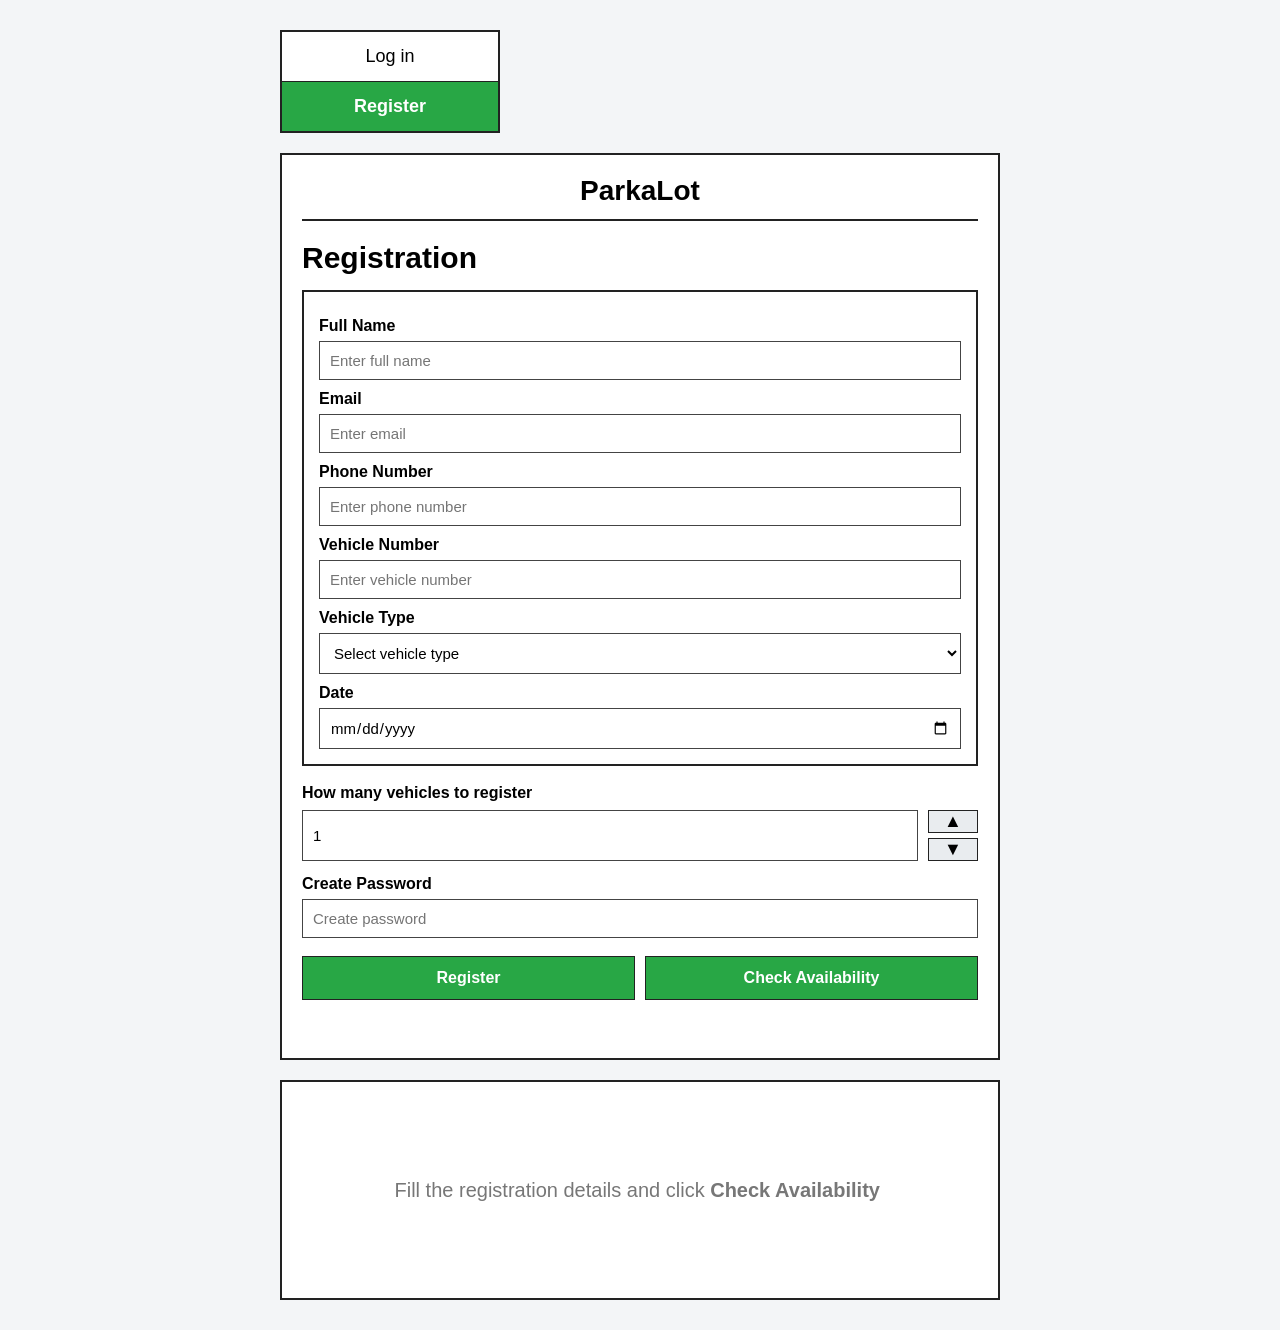
<file: dashboard.html>
<!DOCTYPE html>
<html lang="en">
<head>
  <meta charset="UTF-8" />
  <meta name="viewport" content="width=device-width, initial-scale=1.0" />
  <title>PARKALOT - Smart Parking Reservations</title>
  <link rel="stylesheet" href="style.css" />
</head>
<body>

<nav class="navbar">
  <div class="navbar-container">

    <div class="navbar-left">
      <div class="logo">PARKALOT</div>
    </div>

    <div class="navbar-center">
      <ul class="nav-links">
        <li><a href="dashboard.html">Garage</a></li>
        <li><a href="Reservation.html">Reservation</a></li>
        <li><a href="invoice.html">Billing</a></li>
        <li><a href="#helpSection">Help</a></li>
      </ul>
    </div>

    <div class="navbar-right">
      <a href="#" id="logoutBtn" class="signup-btn">Logout</a>
    </div>
  </div>
</nav>

<section class="main-section">

  <div class="card reservation-card">
    <div class="reservation-image">
      <img src="images/parking.jpg" alt="Parking reservation">
    </div>
    <div class="reservation-content">
      <div>
        <h2>Reservations</h2>
        <p>With thousands of reservable spaces available, pre-book your parking in advance to enjoy stress-free parking in top city locations.</p>
      </div>
      <button class="reservation-btn" onclick="goToReservation()">Reserve</button>
    </div>
  </div>

  <div class="card garage-card">
    <div class="garage-header">All Garage Spaces</div>
    <div class="garage-card-body">
      <div class="garage-area">
        <h3>Area A</h3>
        <div class="slot-grid area-a">
          <div class="slot">A1</div><div class="slot">A2</div><div class="slot">A3</div><div class="slot">A4</div><div class="slot">A5</div><div class="slot">A6</div>
          <div class="slot">A7</div><div class="slot">A8</div><div class="slot">A9</div><div class="slot">A10</div><div class="slot">A11</div><div class="slot">A12</div>
        </div>
      </div>

      <div class="garage-area">
        <h3>Area B</h3>
        <div class="slot-grid area-b">
          <div class="slot">B1</div><div class="slot">B2</div><div class="slot">B3</div><div class="slot">B4</div><div class="slot">B5</div><div class="slot">B6</div><div class="slot">B7</div><div class="slot">B8</div>
          <div class="slot">B9</div><div class="slot">B10</div><div class="slot">B11</div><div class="slot">B12</div><div class="slot">B13</div><div class="slot">B14</div><div class="slot">B15</div><div class="slot">B16</div>
          <div class="slot">B17</div><div class="slot">B18</div><div class="slot">B19</div><div class="slot">B20</div><div class="slot">B21</div><div class="slot">B22</div><div class="slot">B23</div><div class="slot">B24</div>
        </div>
      </div>

      <div class="garage-area">
        <h3>Area C</h3>
        <div class="slot-grid area-c">
          <div class="slot">C1</div><div class="slot">C2</div><div class="slot">C3</div><div class="slot">C4</div><div class="slot">C5</div>
          <div class="slot">C6</div><div class="slot">C7</div><div class="slot">C8</div><div class="slot">C9</div><div class="slot">C10</div>
        </div>
      </div>
    </div>
  </div>
</section>

<section class="features-section">
  <div class="feature-card">
    <h3>Monthly Parking</h3>
    <p>Choose flexible monthly parking plans and secure your space with reliable long-term options.</p>
    <a href="#" class="btn-link">Book Monthly Parking →</a>
  </div>

  <div class="feature-card">
    <h3>Park and Pay</h3>
    <p>No time to pre-book? Park instantly and pay through our system with a quick and simple process.</p>
    <a href="#" class="btn-link">Park and Pay →</a>
  </div>
</section>

<section class="benefits-section">
  <h2 class="benefits-heading">Parking made easy</h2>

  <div class="benefits-container">
    <div class="benefit-card">
      <div class="benefit-icon">🚗</div>
      <h3>Wherever, whenever</h3>
      <p>
        Choose from available spaces across the city<br>
        Find the best parking option for every journey
      </p>
    </div>

    <div class="benefit-card">
      <div class="benefit-icon">🛡️</div>
      <h3>Peace of mind</h3>
      <p>
        View information on availability, price and restrictions<br>
        Reserve in advance with a simple booking process
      </p>
    </div>

    <div class="benefit-card">
      <div class="benefit-icon">📱</div>
      <h3>Seamless experience</h3>
      <p>
        Manage your parking easily through the app or website<br>
        Receive a simple monthly invoice - no upfront payments required
      </p>
    </div>
  </div>
</section>

<footer class="footer" id="helpSection">
  <div class="footer-top">
    <div>
      <div class="footer-logo">PARKALOT</div>
      <div class="footer-rating">⭐ Rated 4.8/5 by over 10,000 drivers</div>
      <div class="footer-social">
        <a href="#">🌐</a>
        <a href="#">🐦</a>
        <a href="#">📘</a>
        <a href="#">📸</a>
      </div>
    </div>

    <div class="footer-links">
      <div class="footer-column">
        <h4>Company</h4>
        <ul>
          <li><a href="#">About Us</a></li>
          <li><a href="#">Careers</a></li>
          <li><a href="#">Press</a></li>
          <li><a href="#">Contact</a></li>
        </ul>
      </div>

      <div class="footer-column">
        <h4>Support</h4>
        <ul>
          <li><a href="#">FAQs</a></li>
          <li><a href="#">Help Center</a></li>
          <li><a href="#">Cancellations</a></li>
          <li><a href="#">Feedback</a></li>
        </ul>
      </div>

      <div class="footer-column">
        <h4>Legal</h4>
        <ul>
          <li><a href="#">Privacy Policy</a></li>
          <li><a href="#">Terms & Conditions</a></li>
          <li><a href="#">Cookies</a></li>
        </ul>
      </div>

      <div class="footer-column footer-apps">
        <h4>Get the App</h4>
        <img src="https://upload.wikimedia.org/wikipedia/commons/7/78/Google_Play_Store_badge_EN.svg" alt="Google Play">
        <img src="https://developer.apple.com/assets/elements/badges/download-on-the-app-store.svg" alt="Download on the App Store">
      </div>
    </div>
  </div>
  <div class="footer-bottom">
    © 2026 PARKALOT. All rights reserved.
  </div>
</footer>

<script>
const isLoggedIn = localStorage.getItem("isLoggedIn");

if (isLoggedIn !== "true") {
  window.location.href = "login.html";
}

function goToReservation() {
  window.location.href = "Reservation.html";
}

const logoutBtn = document.getElementById("logoutBtn");

if (logoutBtn) {
  logoutBtn.addEventListener("click", function (e) {
    e.preventDefault();
    localStorage.removeItem("isLoggedIn");
    window.location.href = "login.html";
  });
}
</script>

</body>
</html>
</file>
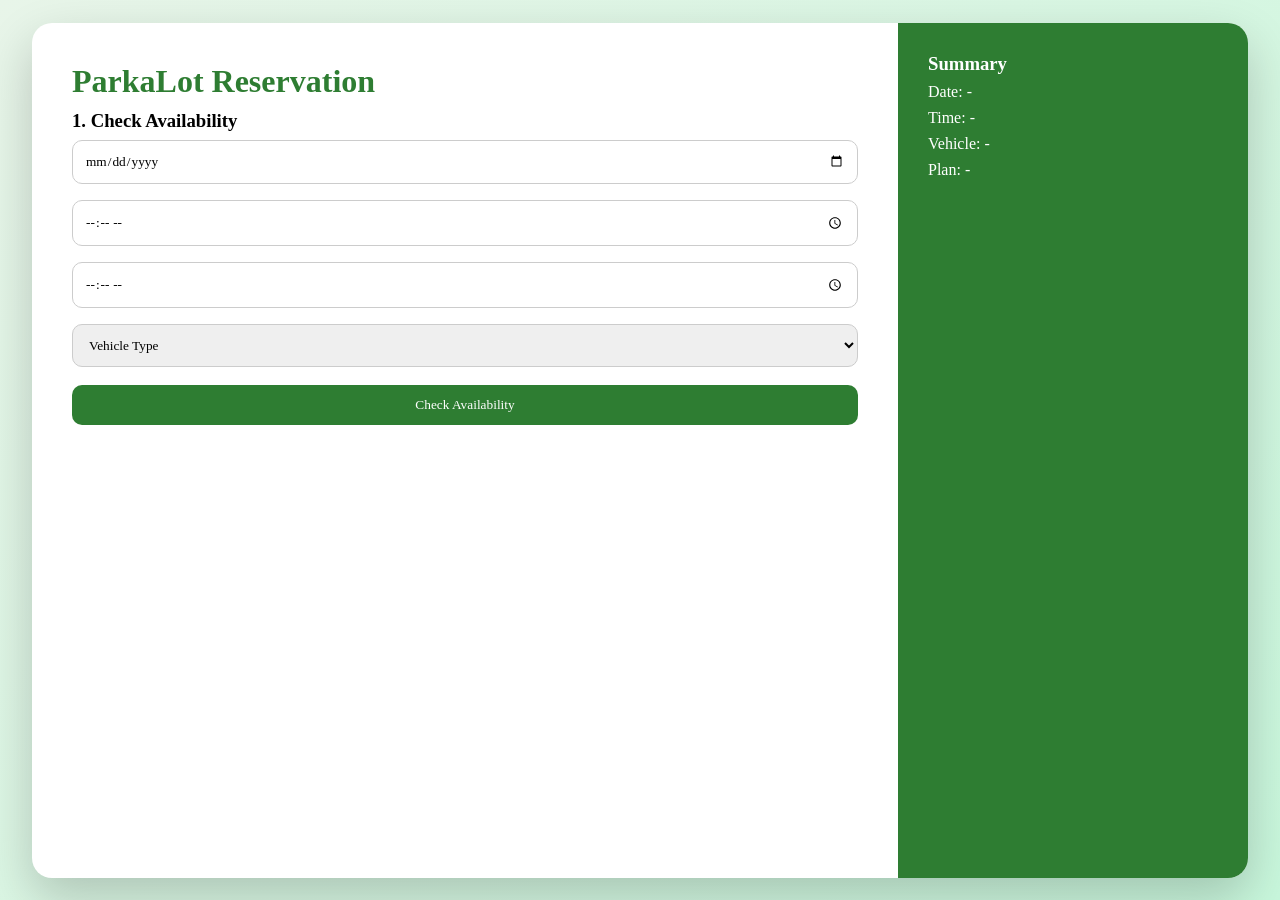
<file: index (4).html>
<!DOCTYPE html>
<html lang="en">
<head>
<meta charset="UTF-8">
<title>ParkaLot Smart System</title>
<meta name="viewport" content="width=device-width, initial-scale=1.0">

<style>
*{margin:0;padding:0;box-sizing:border-box;font-family:'Segoe UI';}

body{
background:linear-gradient(135deg,#e8f5e9,#c8f7dc);
min-height:100vh;
display:flex;
justify-content:center;
align-items:center;
}

.container{
width:95%;
height:95vh;
background:white;
border-radius:20px;
display:flex;
overflow:hidden;
box-shadow:0 20px 50px rgba(0,0,0,0.2);
}

.left{
flex:1;
padding:40px;
overflow-y:auto;
}

.right{
width:350px;
background:#2e7d32;
color:white;
padding:30px;
}

h1{color:#2e7d32;margin-bottom:10px;}

.step{display:none;}
.active{display:block;}

input,select{
width:100%;
padding:12px;
margin:8px 0;
border-radius:10px;
border:1px solid #ccc;
}

button{
width:100%;
padding:12px;
margin-top:10px;
border:none;
border-radius:10px;
background:#2e7d32;
color:white;
cursor:pointer;
}

button:hover{background:#1b5e20;}

.card{
background:rgba(255,255,255,0.2);
padding:15px;
border-radius:10px;
margin-bottom:10px;
cursor:pointer;
}

.selected{
background:#a5d6a7;
color:black;
}

.previewBox{
background:#e8f5e9;
padding:15px;
border-radius:10px;
margin-top:15px;
}

.summary p{margin:8px 0;}
</style>
</head>

<body>

<div class="container">

<div class="left">

<h1>ParkaLot Reservation</h1>

<!-- STEP 1 -->
<div class="step active" id="step1">
<h3>1. Check Availability</h3>

<input type="date" id="date">
<input type="time" id="arrival">
<input type="time" id="departure">

<select id="vehicleType">
<option value="">Vehicle Type</option>
<option>Sedan</option>
<option>SUV</option>
</select>

<button onclick="showAvailability()">Check Availability</button>
</div>

<!-- STEP 2 -->
<div class="step" id="step2">
<h3>2. Available Parking</h3>
<div id="availabilityList"></div>

<button onclick="nextStep(3)">Continue</button>
</div>

<!-- STEP 3 -->
<div class="step" id="step3">
<h3>3. Select Contract</h3>

<div class="card" onclick="selectPlan(this,'Hourly - ₹50/hr')">Hourly - ₹50/hr</div>
<div class="card" onclick="selectPlan(this,'Daily - ₹300/day')">Daily - ₹300/day</div>
<div class="card" onclick="selectPlan(this,'Monthly - ₹5000/month')">Monthly - ₹5000/month</div>

<button onclick="goToForm()">Select Contract to Proceed</button>
</div>

<!-- STEP 4 -->
<div class="step" id="step4">
<h3>4. Reservation Form</h3>

<input type="text" id="name" placeholder="Full Name">
<input type="email" id="email" placeholder="Email">
<input type="text" id="phone" placeholder="Phone">
<input type="text" id="vehicleNumber" placeholder="Vehicle Number">

<select id="payment">
<option>Payment Method</option>
<option>Card</option>
<option>UPI</option>
</select>

<button onclick="preview()">Preview Reservation</button>

<div id="previewBox" class="previewBox" style="display:none;"></div>

<button onclick="confirmBooking()">Confirm Booking</button>
</div>

<!-- STEP 5 -->
<div class="step" id="step5">
<h3>✅ Booking Confirmed</h3>
<p>Your parking has been successfully reserved.</p>
</div>

</div>

<!-- RIGHT PANEL -->
<div class="right">
<h3>Summary</h3>
<div class="summary">
<p id="sDate">Date: -</p>
<p id="sTime">Time: -</p>
<p id="sType">Vehicle: -</p>
<p id="sPlan">Plan: -</p>
</div>
</div>

</div>

<script>

let selectedPlan="";

// Step navigation
function nextStep(step){
document.querySelectorAll('.step').forEach(s=>s.classList.remove('active'));
document.getElementById("step"+step).classList.add('active');
}

// Step 1 → 2
function showAvailability(){
let list=document.getElementById("availabilityList");
list.innerHTML="";

for(let i=1;i<=3;i++){
list.innerHTML+=`<div class="card">Section ${i} - ${Math.floor(Math.random()*5+1)} spots available</div>`;
}

updateSummary();
nextStep(2);
}

// Select contract
function selectPlan(el,plan){
document.querySelectorAll('.card').forEach(c=>c.classList.remove('selected'));
el.classList.add('selected');
selectedPlan=plan;
document.getElementById("sPlan").innerText="Plan: "+plan;
}

// Must select contract
function goToForm(){
if(!selectedPlan){
alert("Please select a contract first!");
return;
}
nextStep(4);
}

// PREVIEW (FIXED)
function preview(){
const name=document.getElementById("name").value;
const email=document.getElementById("email").value;
const phone=document.getElementById("phone").value;
const vehicle=document.getElementById("vehicleNumber").value;
const payment=document.getElementById("payment").value;

if(!name||!email||!phone||!vehicle){
alert("Fill all details");
return;
}

let box=document.getElementById("previewBox");
box.style.display="block";

box.innerHTML=`
<b>Preview:</b><br><br>
Name: ${name}<br>
Email: ${email}<br>
Phone: ${phone}<br>
Vehicle: ${vehicle}<br>
Plan: ${selectedPlan}<br>
Payment: ${payment}
`;
}

// Final confirm
function confirmBooking(){
nextStep(5);
}

// Summary update
function updateSummary(){
const d=document.getElementById("date").value;
const a=document.getElementById("arrival").value;
const dep=document.getElementById("departure").value;
const t=document.getElementById("vehicleType").value;

document.getElementById("sDate").innerText="Date: "+d;
document.getElementById("sTime").innerText="Time: "+a+" - "+dep;
document.getElementById("sType").innerText="Vehicle: "+t;
}

</script>

</body>
</html>
</file>
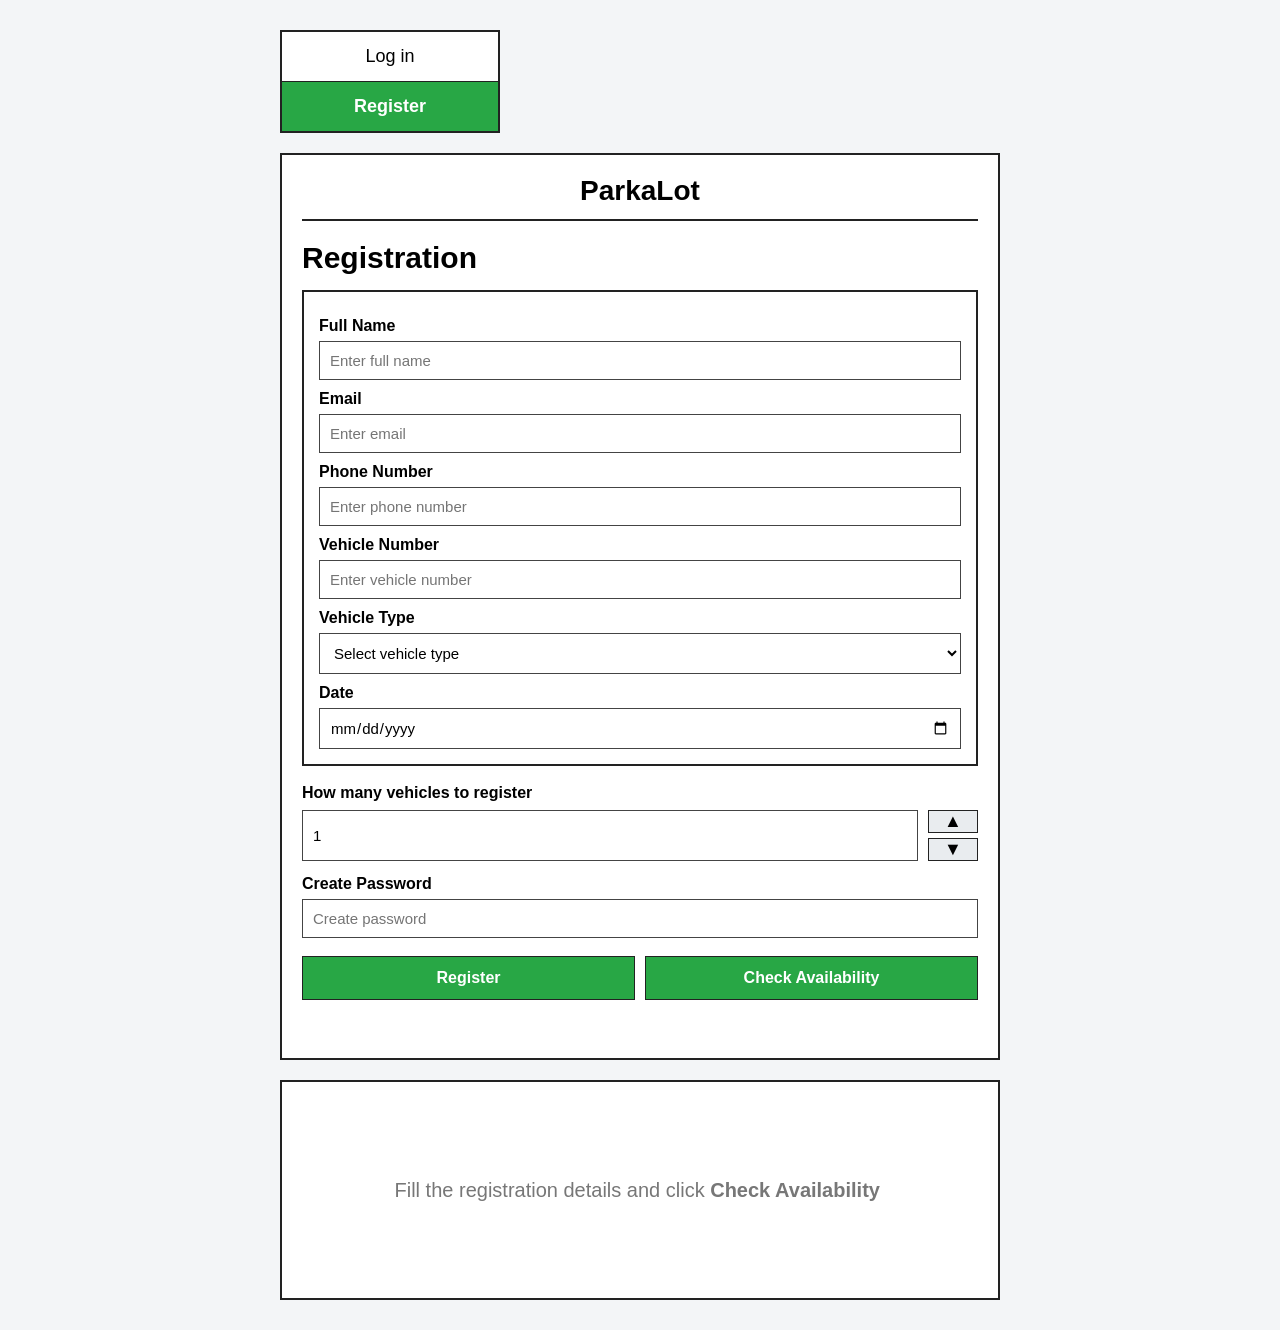
<file: invoice.html>
<!DOCTYPE html>
<html lang="en">
<head>
<meta charset="UTF-8">
<meta name="viewport" content="width=device-width, initial-scale=1.0">
<title>Billing & Invoices - PARKALOT</title>

<style>
* {
    margin: 0;
    padding: 0;
    box-sizing: border-box;
    font-family: "Inter", Arial, sans-serif;
}

body {
    background: #f5f7f6;
}

/* NAVBAR */
.navbar {
    display: flex;
    justify-content: space-between;
    align-items: center;
    padding: 20px 40px;
    background: white;
    box-shadow: 0 2px 10px rgba(0,0,0,0.05);
}

.logo {
    font-size: 24px;
    font-weight: bold;
    color: #2e7d32;
}

.nav-links {
    display: flex;
    gap: 30px;
    color: #555;
}

.nav-links a {
    text-decoration: none;
    color: #555;
    font-weight: 500;
}

.logout {
    background: #2e7d32;
    color: white;
    border: none;
    padding: 10px 18px;
    border-radius: 25px;
    cursor: pointer;
}

/* MAIN LAYOUT */
.container {
    display: flex;
    padding: 30px;
    gap: 20px;
}

.main {
    flex: 3;
}

.sidebar {
    flex: 1;
}

/* CONTROLS */
.controls {
    display: flex;
    gap: 15px;
    margin-bottom: 20px;
    flex-wrap: wrap;
}

.controls select,
.controls input {
    padding: 10px;
    border-radius: 8px;
    border: 1px solid #ddd;
    min-width: 140px;
}

.download-btn {
    background: #2e7d32;
    color: white;
    border: none;
    padding: 10px 15px;
    border-radius: 8px;
    cursor: pointer;
}

/* CARDS */
.card {
    background: white;
    padding: 20px;
    border-radius: 12px;
    box-shadow: 0 5px 15px rgba(0,0,0,0.05);
    margin-bottom: 20px;
}

.card-title {
    font-weight: 600;
    margin-bottom: 15px;
}

.stats {
    display: grid;
    grid-template-columns: repeat(4, 1fr);
    gap: 15px;
    margin-bottom: 20px;
}

.stat-box {
    background: #f1f5f2;
    padding: 15px;
    border-radius: 10px;
}

.stat-box h3 {
    color: #2e7d32;
}

/* TABLE */
table {
    width: 100%;
    border-collapse: collapse;
}

th, td {
    padding: 12px;
    border-bottom: 1px solid #eee;
    text-align: left;
}

th {
    color: #777;
    font-size: 14px;
}

/* BADGES */
.badge {
    padding: 5px 10px;
    border-radius: 6px;
    font-size: 12px;
    color: white;
    display: inline-block;
}

.green { background: #2e7d32; }
.orange { background: #ff9800; }
.grey { background: #9e9e9e; }

/* SIDEBAR */
.profile {
    text-align: center;
}

.profile h3 {
    margin-bottom: 10px;
}

.note {
    margin-top: 20px;
    font-size: 14px;
    color: #666;
    line-height: 1.6;
}

.action-btn {
    padding: 6px 10px;
    border: 1px solid #2e7d32;
    background: white;
    color: #2e7d32;
    border-radius: 6px;
    cursor: pointer;
}

.invoice-details {
    background: #f8fbf8;
    border: 1px solid #dfe8df;
    border-radius: 10px;
    padding: 15px;
    line-height: 1.8;
}

.empty-state {
    color: #888;
    padding: 15px 0;
}

.error-box {
    background: #fff4e5;
    color: #8a5a00;
    border: 1px solid #f3d19c;
    border-radius: 10px;
    padding: 12px;
    margin-bottom: 20px;
    display: none;
}

@media(max-width: 900px) {
    .container {
        flex-direction: column;
    }

    .stats {
        grid-template-columns: repeat(2,1fr);
    }
}
</style>
</head>

<body>

<div class="navbar">
    <div class="logo">PARKALOT</div>

    <div class="nav-links">
        <a href="dashboard.html">Dashboard</a>
        <a href="Reservation.html">Reservation</a>
        <a href="invoice.html">Billing</a>
    </div>

    <button class="logout" onclick="logout()">Logout</button>
</div>

<div class="container">

    <div class="main">

        <div id="errorBox" class="error-box"></div>

        <!-- CONTROLS -->
        <div class="controls">
            <select id="vehicleFilter"></select>
            <select id="monthFilter"></select>
            <input type="text" id="search" placeholder="Search by vehicle, plan or section...">
            <button class="download-btn" onclick="downloadInvoice()">Download Invoice</button>
        </div>

        <!-- CURRENT MONTH -->
        <div class="card">
            <div class="card-title">Current Month Charges</div>

            <div class="stats">
                <div class="stat-box"><h3 id="total">₹0</h3><p>Estimated Total</p></div>
                <div class="stat-box"><h3 id="unpaid">₹0</h3><p>Unpaid Balance</p></div>
                <div class="stat-box"><h3 id="bookingsCount">0</h3><p>Bookings</p></div>
                <div class="stat-box"><h3 id="vehiclesCount">0</h3><p>Vehicles</p></div>
            </div>

            <table>
                <thead>
                    <tr>
                        <th>Date</th>
                        <th>Vehicle</th>
                        <th>Section</th>
                        <th>Plan</th>
                        <th>Charge</th>
                        <th>Status</th>
                    </tr>
                </thead>
                <tbody id="bookingsTable">
                    <tr><td colspan="6" class="empty-state">No bookings found.</td></tr>
                </tbody>
            </table>
        </div>

        <!-- INVOICES -->
        <div class="card">
            <div class="card-title">Generated Invoices</div>

            <table>
                <thead>
                    <tr>
                        <th>Month</th>
                        <th>ID</th>
                        <th>Total</th>
                        <th>Status</th>
                        <th>Due</th>
                        <th>Action</th>
                    </tr>
                </thead>
                <tbody id="invoiceTable">
                    <tr><td colspan="6" class="empty-state">No invoices generated yet.</td></tr>
                </tbody>
            </table>
        </div>

        <!-- INVOICE DETAIL -->
        <div class="card" id="invoiceDetailCard" style="display:none;">
            <div class="card-title">Invoice Details</div>
            <div id="invoiceDetailContent" class="invoice-details"></div>
        </div>

        <!-- VEHICLE SUMMARY -->
        <div class="card">
            <div class="card-title">Vehicle Usage Summary</div>

            <table>
                <thead>
                    <tr>
                        <th>Vehicle</th>
                        <th>Bookings</th>
                        <th>Total Spent</th>
                    </tr>
                </thead>
                <tbody id="vehicleTable">
                    <tr><td colspan="3" class="empty-state">No vehicle usage found.</td></tr>
                </tbody>
            </table>
        </div>

    </div>

    <!-- SIDEBAR -->
    <div class="sidebar">

        <div class="card profile">
            <h3 id="username">User</h3>
            <p>Email: <span id="userEmailText">-</span></p>
            <p>Total Vehicles: <span id="totalVehicles">0</span></p>
            <p>Plan: <span id="activePlan">-</span></p>
        </div>

        <div class="card note">
            Reservations are added to the monthly invoice. No immediate payment is required.
        </div>

    </div>

</div>

<script>
const user = JSON.parse(localStorage.getItem("parkalotUser")) || {};
const isLoggedIn = localStorage.getItem("isLoggedIn");

let allBookings = [];
let allInvoices = [];
let filteredBookings = [];

if (!user || !user.email || isLoggedIn !== "true") {
    window.location.href = "login.html";
}

document.getElementById("username").innerText = user.fullName || "User";
document.getElementById("userEmailText").innerText = user.email || "-";

function showError(message) {
    const errorBox = document.getElementById("errorBox");
    errorBox.style.display = "block";
    errorBox.innerText = message;
}

function hideError() {
    const errorBox = document.getElementById("errorBox");
    errorBox.style.display = "none";
    errorBox.innerText = "";
}

function getStatusClass(status) {
    if (status === "Completed" || status === "Paid" || status === "Confirmed") return "green";
    if (status === "Pending" || status === "Unpaid") return "orange";
    return "grey";
}

function getActivePlan() {
    if (!allBookings.length) return "-";
    return allBookings[allBookings.length - 1].plan || "-";
}

function populateFilters() {
    const vehicleFilter = document.getElementById("vehicleFilter");
    const monthFilter = document.getElementById("monthFilter");

    const uniqueVehicles = [...new Set(allBookings.map(b => b.vehicleNumber).filter(Boolean))];
    const uniqueMonths = [...new Set(allBookings.map(b => b.month).filter(Boolean))];

    vehicleFilter.innerHTML = `<option value="all">All Vehicles</option>`;
    uniqueVehicles.forEach(vehicle => {
        vehicleFilter.innerHTML += `<option value="${vehicle}">${vehicle}</option>`;
    });

    monthFilter.innerHTML = `<option value="all">All Months</option>`;
    uniqueMonths.forEach(month => {
        monthFilter.innerHTML += `<option value="${month}">${month}</option>`;
    });
}

function applyFilters() {
    const selectedVehicle = document.getElementById("vehicleFilter").value;
    const selectedMonth = document.getElementById("monthFilter").value;
    const searchTerm = document.getElementById("search").value.toLowerCase().trim();

    filteredBookings = allBookings.filter(b => {
        const vehicleMatch = selectedVehicle === "all" || b.vehicleNumber === selectedVehicle;
        const monthMatch = selectedMonth === "all" || b.month === selectedMonth;
        const searchMatch =
            (b.vehicleNumber || "").toLowerCase().includes(searchTerm) ||
            (b.plan || "").toLowerCase().includes(searchTerm) ||
            (b.section || "").toLowerCase().includes(searchTerm) ||
            String(b.reservationId || "").toLowerCase().includes(searchTerm);

        return vehicleMatch && monthMatch && searchMatch;
    });

    renderBookings();
    renderInvoices();
    renderVehicleSummary();
    updateSidebar();
}

function renderBookings() {
    const table = document.getElementById("bookingsTable");
    table.innerHTML = "";

    let total = 0;
    let uniqueVehicles = new Set();

    if (!filteredBookings.length) {
        table.innerHTML = `<tr><td colspan="6" class="empty-state">No bookings found.</td></tr>`;
    } else {
        filteredBookings.forEach(b => {
            total += Number(b.charge || 0);
            if (b.vehicleNumber) uniqueVehicles.add(b.vehicleNumber);

            table.innerHTML += `
            <tr>
                <td>${b.date || "-"}</td>
                <td>${b.vehicleNumber || "-"}</td>
                <td>${b.section || "-"}</td>
                <td>${b.plan || "-"}</td>
                <td>₹${Number(b.charge || 0)}</td>
                <td><span class="badge ${getStatusClass(b.status)}">${b.status || "Pending"}</span></td>
            </tr>`;
        });
    }

    const unpaid = filteredBookings
        .filter(b => b.status !== "Paid" && b.status !== "Completed")
        .reduce((sum, b) => sum + Number(b.charge || 0), 0);

    document.getElementById("total").innerText = "₹" + total;
    document.getElementById("unpaid").innerText = "₹" + unpaid;
    document.getElementById("bookingsCount").innerText = filteredBookings.length;
    document.getElementById("vehiclesCount").innerText = uniqueVehicles.size;
}

function renderInvoices() {
    const invoiceTable = document.getElementById("invoiceTable");
    invoiceTable.innerHTML = "";

    if (!allInvoices.length) {
        invoiceTable.innerHTML = `<tr><td colspan="6" class="empty-state">No invoices generated yet.</td></tr>`;
        return;
    }

    allInvoices.forEach(invoice => {
        invoiceTable.innerHTML += `
        <tr>
            <td>${invoice.billingMonth || "-"}</td>
            <td>${invoice.invoiceId || "-"}</td>
            <td>₹${Number(invoice.totalAmount || 0)}</td>
            <td><span class="badge ${getStatusClass(invoice.status)}">${invoice.status || "Pending"}</span></td>
            <td>End of Month</td>
            <td><button class="action-btn" onclick="viewInvoice(${invoice.invoiceId})">View</button></td>
        </tr>`;
    });
}

function viewInvoice(invoiceId) {
    const invoice = allInvoices.find(i => i.invoiceId === invoiceId);

    if (!invoice) return;

    const detailCard = document.getElementById("invoiceDetailCard");
    const detailContent = document.getElementById("invoiceDetailContent");

    const matchingBookings = allBookings.filter(b => b.month === invoice.billingMonth);

    let bookingsHtml = "";

    if (matchingBookings.length === 0) {
        bookingsHtml = `<p>No reservation details found for this invoice month.</p>`;
    } else {
        matchingBookings.forEach(b => {
            bookingsHtml += `
            <div style="margin-bottom:10px;">
                <strong>Reservation ID:</strong> ${b.reservationId || "-"}<br>
                <strong>Date:</strong> ${b.date || "-"}<br>
                <strong>Vehicle:</strong> ${b.vehicleNumber || "-"}<br>
                <strong>Section:</strong> ${b.section || "-"}<br>
                <strong>Plan:</strong> ${b.plan || "-"}<br>
                <strong>Charge:</strong> ₹${Number(b.charge || 0)}<br>
                <strong>Status:</strong> ${b.status || "Pending"}
            </div>
            <hr style="margin:10px 0;border:none;border-top:1px solid #ddd;">`;
        });
    }

    detailContent.innerHTML = `
        <strong>Invoice Month:</strong> ${invoice.billingMonth || "-"}<br>
        <strong>Invoice ID:</strong> ${invoice.invoiceId || "-"}<br>
        <strong>Email:</strong> ${invoice.email || "-"}<br>
        <strong>Total:</strong> ₹${Number(invoice.totalAmount || 0)}<br>
        <strong>Status:</strong> ${invoice.status || "Pending"}<br><br>
        <strong>Included Bookings:</strong><br><br>
        ${bookingsHtml}
    `;

    detailCard.style.display = "block";
    detailCard.scrollIntoView({ behavior: "smooth" });
}

function renderVehicleSummary() {
    const vehicleTable = document.getElementById("vehicleTable");
    vehicleTable.innerHTML = "";

    const groupedVehicles = {};

    filteredBookings.forEach(b => {
        const vehicle = b.vehicleNumber || "Unknown";
        if (!groupedVehicles[vehicle]) {
            groupedVehicles[vehicle] = {
                bookings: 0,
                total: 0
            };
        }

        groupedVehicles[vehicle].bookings += 1;
        groupedVehicles[vehicle].total += Number(b.charge || 0);
    });

    const vehicleKeys = Object.keys(groupedVehicles);

    if (!vehicleKeys.length) {
        vehicleTable.innerHTML = `<tr><td colspan="3" class="empty-state">No vehicle usage found.</td></tr>`;
        document.getElementById("totalVehicles").innerText = 0;
        return;
    }

    vehicleKeys.forEach(vehicle => {
        vehicleTable.innerHTML += `
        <tr>
            <td>${vehicle}</td>
            <td>${groupedVehicles[vehicle].bookings}</td>
            <td>₹${groupedVehicles[vehicle].total}</td>
        </tr>`;
    });

    document.getElementById("totalVehicles").innerText = vehicleKeys.length;
}

function updateSidebar() {
    document.getElementById("activePlan").innerText = getActivePlan();
}

function downloadInvoice() {
    window.print();
}

function logout() {
    localStorage.removeItem("isLoggedIn");
    localStorage.removeItem("parkalotUser");
    window.location.href = "login.html";
}

async function loadInvoiceData() {
    hideError();

    try {
        // Generate or update invoice for current user
        await fetch(`http://localhost:8080/api/invoices/generate/${encodeURIComponent(user.email)}`, {
            method: "POST"
        });

        // Get reservations for current user
        const reservationsResponse = await fetch(`http://localhost:8080/api/reservations/customer/${encodeURIComponent(user.email)}`);
        if (!reservationsResponse.ok) {
            throw new Error("Could not load reservations from backend.");
        }
        allBookings = await reservationsResponse.json();

        // Get invoices for current user
        const invoicesResponse = await fetch(`http://localhost:8080/api/invoices/customer/${encodeURIComponent(user.email)}`);
        if (!invoicesResponse.ok) {
            throw new Error("Could not load invoices from backend.");
        }
        allInvoices = await invoicesResponse.json();

        filteredBookings = [...allBookings];

        populateFilters();
        applyFilters();

    } catch (error) {
        console.error("Invoice page error:", error);
        showError("Invoice page could not load live backend data. Check your Spring Boot server and API routes.");
        allBookings = [];
        allInvoices = [];
        filteredBookings = [];
        populateFilters();
        applyFilters();
    }
}

document.getElementById("vehicleFilter").addEventListener("change", applyFilters);
document.getElementById("monthFilter").addEventListener("change", applyFilters);
document.getElementById("search").addEventListener("input", applyFilters);

loadInvoiceData();
</script>

</body>
</html>
</file>
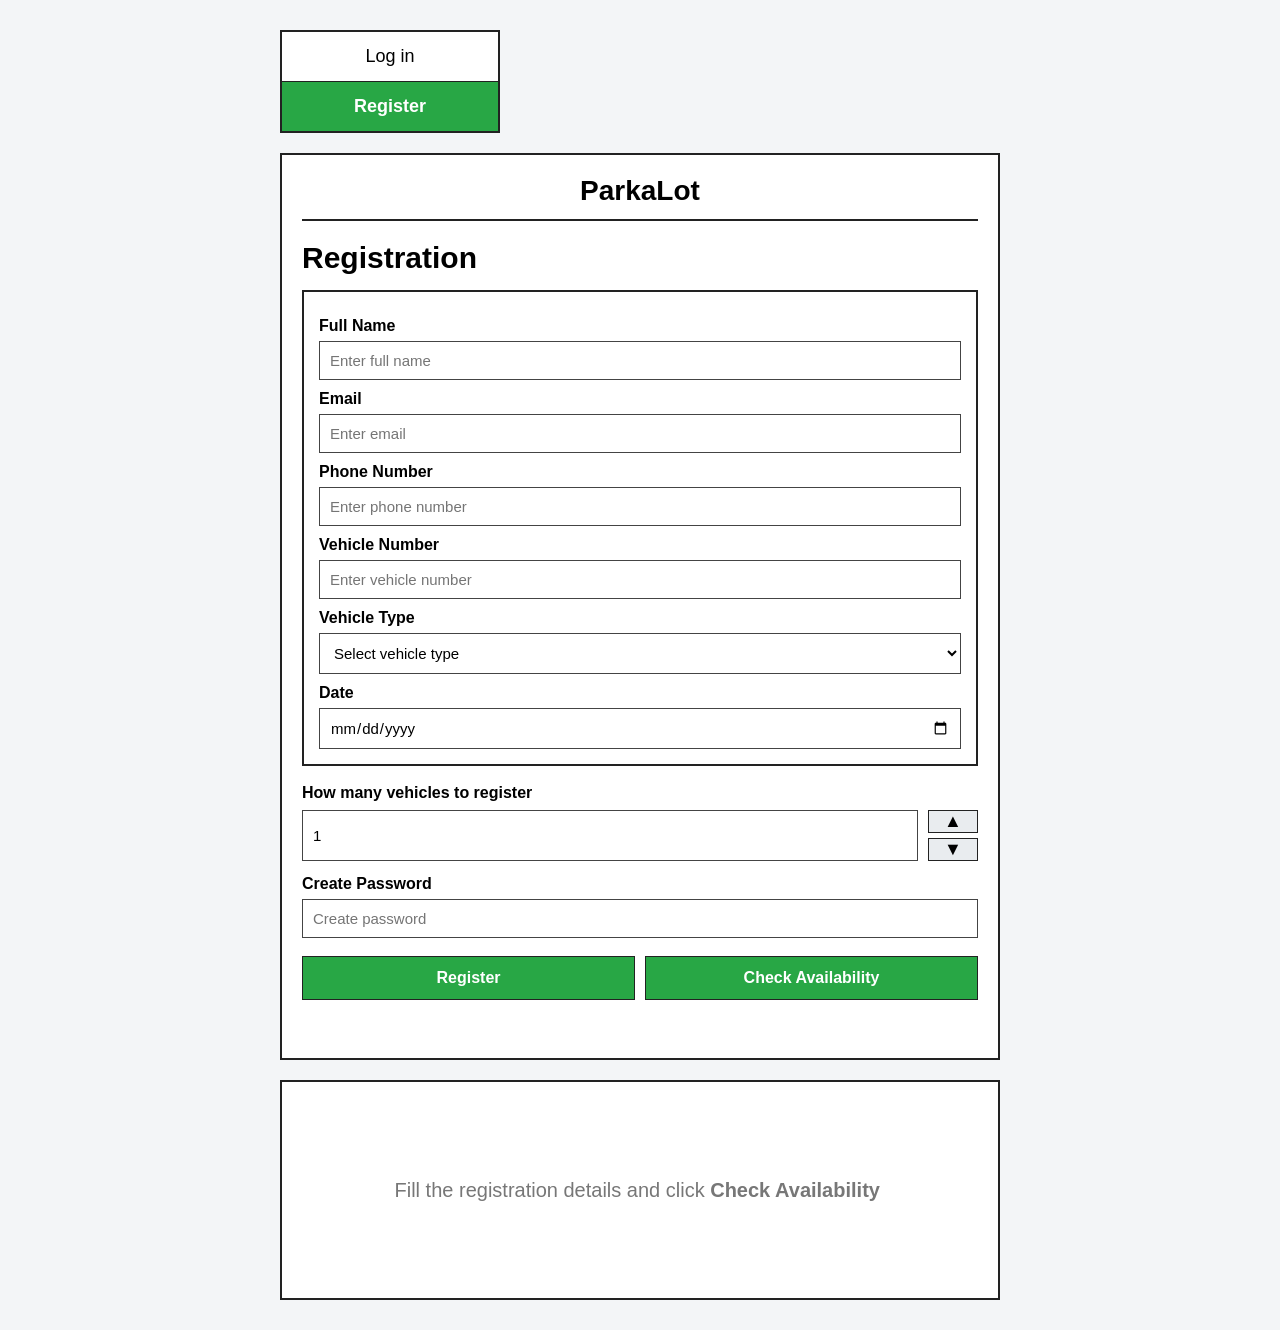
<file: login.html>
<!DOCTYPE html>
<html lang="en">
<head>
  <meta charset="UTF-8" />
  <meta name="viewport" content="width=device-width, initial-scale=1.0" />
  <title>ParkaLot Registration</title>
  <style>
    * {
      margin: 0;
      padding: 0;
      box-sizing: border-box;
      font-family: Arial, sans-serif;
    }

    body {
      background: #f3f5f7;
      padding: 30px 15px;
      display: flex;
      justify-content: center;
    }

    .container {
      width: 720px;
      max-width: 100%;
    }

    .auth-box {
      width: 220px;
      border: 2px solid #222;
      background: #fff;
      margin-bottom: 20px;
    }

    .auth-box button {
      width: 100%;
      padding: 14px;
      border: none;
      border-bottom: 1px solid #222;
      background: #fff;
      font-size: 18px;
      cursor: pointer;
    }

    .auth-box button:last-child {
      border-bottom: none;
    }

    .auth-box button.active {
      background: #28a745;
      color: #fff;
      font-weight: bold;
    }

    .main-box {
      border: 2px solid #222;
      background: #fff;
      padding: 20px;
      margin-bottom: 20px;
    }

    .main-header {
      display: flex;
      justify-content: center;
      align-items: center;
      border-bottom: 2px solid #222;
      padding-bottom: 12px;
      margin-bottom: 20px;
      gap: 15px;
    }

    .brand-title {
      font-size: 28px;
      font-weight: bold;
    }

    .form-section {
      display: none;
    }

    .form-section.active {
      display: block;
    }

    h2 {
      font-size: 30px;
      margin-bottom: 15px;
    }

    .details-box {
      border: 2px solid #222;
      padding: 15px;
      margin-bottom: 18px;
    }

    label {
      display: block;
      font-weight: bold;
      margin-top: 10px;
      margin-bottom: 6px;
      font-size: 16px;
    }

    input,
    select {
      width: 100%;
      padding: 10px;
      border: 1px solid #444;
      font-size: 15px;
      background: #fff;
    }

    .vehicle-row {
      display: flex;
      gap: 10px;
      align-items: stretch;
      margin-top: 8px;
    }

    .vehicle-row input {
      flex: 1;
    }

    .counter-box {
      display: flex;
      flex-direction: column;
      gap: 5px;
      width: 50px;
    }

    .counter-box button {
      flex: 1;
      border: 1px solid #222;
      background: #e9ecef;
      font-size: 18px;
      cursor: pointer;
      font-weight: bold;
    }

    .password-box {
      margin-top: 14px;
    }

    .btn-row {
      display: flex;
      gap: 10px;
      margin-top: 18px;
    }

    .btn-row button,
    .single-btn {
      flex: 1;
      padding: 12px;
      border: 1px solid #222;
      background: #28a745;
      color: #fff;
      font-size: 16px;
      font-weight: bold;
      cursor: pointer;
    }

    .btn-row button:hover,
    .single-btn:hover {
      background: #218838;
    }

    .single-btn {
      width: 100%;
      margin-top: 16px;
    }

    .message {
      margin-top: 14px;
      text-align: center;
      font-weight: bold;
      min-height: 24px;
    }

    .success {
      color: #28a745;
    }

    .error {
      color: #c82333;
    }

    .result-box {
      border: 2px solid #222;
      background: #fff;
      min-height: 220px;
      padding: 22px;
      font-size: 22px;
      line-height: 1.9;
      display: none;
    }

    .result-box.available {
      display: block;
      background: #d4edda;
      color: #155724;
    }

    .result-box.not-available {
      display: block;
      background: #f8d7da;
      color: #721c24;
    }

    .placeholder {
      border: 2px solid #222;
      background: #fff;
      min-height: 220px;
      padding: 22px;
      font-size: 20px;
      color: #777;
      display: flex;
      align-items: center;
      justify-content: center;
      text-align: center;
    }

    @media (max-width: 700px) {
      .main-header {
        flex-direction: column;
      }

      .auth-box {
        width: 100%;
      }

      .vehicle-row {
        flex-direction: column;
      }

      .counter-box {
        width: 100%;
        flex-direction: row;
      }

      .btn-row {
        flex-direction: column;
      }

      .brand-title {
        font-size: 24px;
      }

      h2 {
        font-size: 26px;
      }

      .result-box,
      .placeholder {
        font-size: 18px;
      }
    }
  </style>
</head>
<body>
  <div class="container">

    <div class="auth-box">
      <button id="loginTab" onclick="showLogin()">Log in</button>
      <button id="registerTab" class="active" onclick="showRegister()">Register</button>
    </div>

    <div class="main-box">
      <div class="main-header">
        <div class="brand-title">ParkaLot</div>
      </div>

      <div id="registerSection" class="form-section active">
        <h2>Registration</h2>

        <div class="details-box">
          <label for="fullName">Full Name</label>
          <input type="text" id="fullName" placeholder="Enter full name" />

          <label for="email">Email</label>
          <input type="email" id="email" placeholder="Enter email" />

          <label for="phone">Phone Number</label>
          <input type="text" id="phone" placeholder="Enter phone number" />

          <label for="vehicleNumber">Vehicle Number</label>
          <input type="text" id="vehicleNumber" placeholder="Enter vehicle number" />

          <label for="vehicleType">Vehicle Type</label>
          <select id="vehicleType">
            <option value="">Select vehicle type</option>
            <option value="Sedan">Sedan</option>
            <option value="SUV">SUV</option>
            <option value="Bike">Bike</option>
            <option value="Truck">Truck</option>
          </select>

          <label for="date">Date</label>
          <input type="date" id="date" />
        </div>

        <label for="noOfVehicles">How many vehicles to register</label>
        <div class="vehicle-row">
          <input type="number" id="noOfVehicles" min="1" value="1" />
          <div class="counter-box">
            <button type="button" onclick="increaseVehicles()">▲</button>
            <button type="button" onclick="decreaseVehicles()">▼</button>
          </div>
        </div>

        <div class="password-box">
          <label for="registerPassword">Create Password</label>
          <input type="password" id="registerPassword" placeholder="Create password" />
        </div>

        <div class="btn-row">
          <button type="button" onclick="registerUser()">Register</button>
          <button type="button" onclick="checkAvailability()">Check Availability</button>
        </div>

        <div id="registerMsg" class="message"></div>
      </div>

      <div id="loginSection" class="form-section">
        <h2>Login</h2>

        <div class="details-box">
          <label for="loginEmail">Email</label>
          <input type="text" id="loginEmail" placeholder="Enter email" />

          <label for="loginPassword">Password</label>
          <input type="password" id="loginPassword" placeholder="Enter password" />

          <button type="button" class="single-btn" onclick="loginUser()">Login</button>
        </div>

        <div id="loginMsg" class="message"></div>
      </div>
    </div>

    <div id="placeholderBox" class="placeholder">
      Fill the registration details and click <b>&nbsp;Check Availability&nbsp;</b>
    </div>

    <div id="resultBox" class="result-box"></div>

  </div>

  <script>
function showLogin() {
  document.getElementById("loginSection").classList.add("active");
  document.getElementById("registerSection").classList.remove("active");
  document.getElementById("loginTab").classList.add("active");
  document.getElementById("registerTab").classList.remove("active");
}

function showRegister() {
  document.getElementById("registerSection").classList.add("active");
  document.getElementById("loginSection").classList.remove("active");
  document.getElementById("registerTab").classList.add("active");
  document.getElementById("loginTab").classList.remove("active");
}

function increaseVehicles() {
  const input = document.getElementById("noOfVehicles");
  let current = parseInt(input.value) || 1;
  input.value = current + 1;
}

function decreaseVehicles() {
  const input = document.getElementById("noOfVehicles");
  let current = parseInt(input.value) || 1;
  if (current > 1) {
    input.value = current - 1;
  }
}

function registerUser() {
  const fullName = document.getElementById("fullName").value.trim();
  const email = document.getElementById("email").value.trim();
  const phone = document.getElementById("phone").value.trim();
  const vehicleNumber = document.getElementById("vehicleNumber").value.trim();
  const vehicleType = document.getElementById("vehicleType").value;
  const date = document.getElementById("date").value;
  const noOfVehicles = document.getElementById("noOfVehicles").value.trim();
  const password = document.getElementById("registerPassword").value.trim();
  const registerMsg = document.getElementById("registerMsg");

  if (!fullName || !email || !phone || !vehicleNumber || !vehicleType || !date || !noOfVehicles || !password) {
    registerMsg.className = "message error";
    registerMsg.textContent = "Please fill all registration details.";
    return;
  }

  fetch("http://localhost:8080/api/auth/register", {
    method: "POST",
    headers: {
      "Content-Type": "application/json"
    },
    body: JSON.stringify({
      fullName: fullName,
      email: email,
      phone: phone,
      vehicleNumber: vehicleNumber,
      vehicleType: vehicleType,
      noOfVehicles: parseInt(noOfVehicles),
      password: password
    })
  })
  .then(async res => {
    const text = await res.text();

    if (!res.ok) {
      throw new Error(text || "Registration failed");
    }

    return text ? JSON.parse(text) : {};
  })
  .then(data => {
    registerMsg.className = "message success";
    registerMsg.textContent = "Registration successful.";

    setTimeout(() => {
      showLogin();
    }, 800);
  })
  .catch(err => {
    registerMsg.className = "message error";
    registerMsg.textContent = err.message;
    console.error("Register error:", err);
  });
}

function loginUser() {
  const loginEmail = document.getElementById("loginEmail").value.trim();
  const loginPassword = document.getElementById("loginPassword").value.trim();
  const loginMsg = document.getElementById("loginMsg");

  if (!loginEmail || !loginPassword) {
    loginMsg.className = "message error";
    loginMsg.textContent = "Please enter email and password.";
    return;
  }

  fetch("http://localhost:8080/api/auth/login", {
    method: "POST",
    headers: {
      "Content-Type": "application/json"
    },
    body: JSON.stringify({
      email: loginEmail,
      password: loginPassword
    })
  })
  .then(res => {
    if (!res.ok) throw new Error("Invalid login");
    return res.json();
  })
  .then(data => {
    loginMsg.className = "message success";
    loginMsg.textContent = "Login successful.";

    localStorage.setItem("parkalotUser", JSON.stringify(data));
    localStorage.setItem("isLoggedIn", "true");

    setTimeout(() => {
      window.location.href = "dashboard.html";
    }, 1000);
  })
  .catch(err => {
    loginMsg.className = "message error";
    loginMsg.textContent = "Invalid email or password.";
  });
}

function checkAvailability() {
  const vehicleNumber = document.getElementById("vehicleNumber").value.trim();
  const vehicleType = document.getElementById("vehicleType").value;
  const date = document.getElementById("date").value;
  const noOfVehiclesValue = document.getElementById("noOfVehicles").value.trim();
  const resultBox = document.getElementById("resultBox");
  const placeholderBox = document.getElementById("placeholderBox");

  if (!vehicleNumber || !vehicleType || !date || !noOfVehiclesValue) {
    alert("Please fill required details first.");
    return;
  }

  const noOfVehicles = parseInt(noOfVehiclesValue);

  if (isNaN(noOfVehicles) || noOfVehicles <= 0) {
    alert("Enter a valid number of vehicles.");
    return;
  }

  const availableSlots = 5;

  placeholderBox.style.display = "none";

  if (noOfVehicles <= availableSlots) {
    resultBox.className = "result-box available";
    resultBox.innerHTML = `
      <strong>No. of Vehicles:</strong> ${noOfVehicles}<br>
      <strong>Date is:</strong> available<br>
      <strong>Details of Vehicle:</strong> ${vehicleNumber} (${vehicleType})
    `;
  } else {
    resultBox.className = "result-box not-available";
    resultBox.innerHTML = `
      <strong>No. of Vehicles:</strong> ${noOfVehicles}<br>
      <strong>Date is:</strong> not available<br>
      <strong>Details of Vehicle:</strong> ${vehicleNumber} (${vehicleType})
    `;
  }
}
</script>
</body>
</html>
</file>
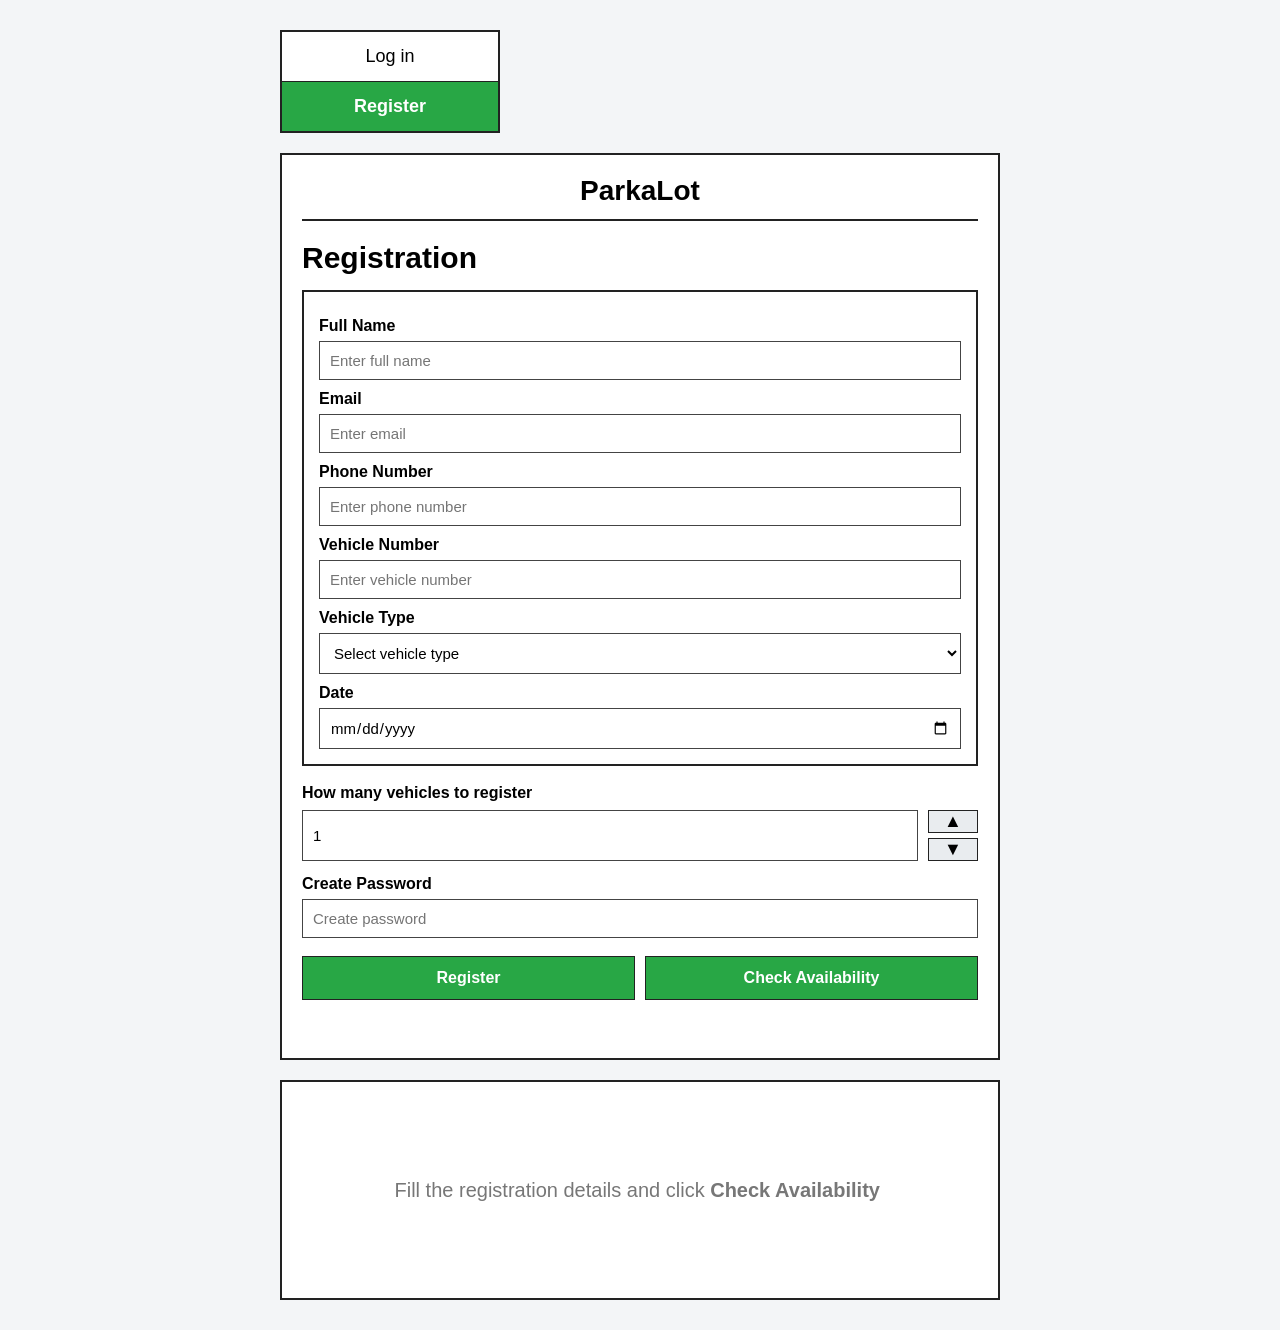
<file: login_register_.html>
<!DOCTYPE html>
<html lang="en">
<head>
  <meta charset="UTF-8" />
  <meta name="viewport" content="width=device-width, initial-scale=1.0" />
  <title>ParkaLot Registration</title>
  <style>
    * {
      margin: 0;
      padding: 0;
      box-sizing: border-box;
      font-family: Arial, sans-serif;
    }

    body {
      background: #f3f5f7;
      padding: 30px 15px;
      display: flex;
      justify-content: center;
    }

    .container {
      width: 720px;
      max-width: 100%;
    }

    .auth-box {
      width: 220px;
      border: 2px solid #222;
      background: #fff;
      margin-bottom: 20px;
    }

    .auth-box button {
      width: 100%;
      padding: 14px;
      border: none;
      border-bottom: 1px solid #222;
      background: #fff;
      font-size: 18px;
      cursor: pointer;
    }

    .auth-box button:last-child {
      border-bottom: none;
    }

    .auth-box button.active {
      background: #28a745;
      color: #fff;
      font-weight: bold;
    }

    .main-box {
      border: 2px solid #222;
      background: #fff;
      padding: 20px;
      margin-bottom: 20px;
    }

    .main-header {
      display: flex;
      justify-content: center;
      align-items: center;
      border-bottom: 2px solid #222;
      padding-bottom: 12px;
      margin-bottom: 20px;
      gap: 15px;
    }

    .brand-title {
      font-size: 28px;
      font-weight: bold;
    }

    .form-section {
      display: none;
    }

    .form-section.active {
      display: block;
    }

    h2 {
      font-size: 30px;
      margin-bottom: 15px;
    }

    .details-box {
      border: 2px solid #222;
      padding: 15px;
      margin-bottom: 18px;
    }

    label {
      display: block;
      font-weight: bold;
      margin-top: 10px;
      margin-bottom: 6px;
      font-size: 16px;
    }

    input,
    select {
      width: 100%;
      padding: 10px;
      border: 1px solid #444;
      font-size: 15px;
      background: #fff;
    }

    .vehicle-row {
      display: flex;
      gap: 10px;
      align-items: stretch;
      margin-top: 8px;
    }

    .vehicle-row input {
      flex: 1;
    }

    .counter-box {
      display: flex;
      flex-direction: column;
      gap: 5px;
      width: 50px;
    }

    .counter-box button {
      flex: 1;
      border: 1px solid #222;
      background: #e9ecef;
      font-size: 18px;
      cursor: pointer;
      font-weight: bold;
    }

    .password-box {
      margin-top: 14px;
    }

    .btn-row {
      display: flex;
      gap: 10px;
      margin-top: 18px;
    }

    .btn-row button,
    .single-btn {
      flex: 1;
      padding: 12px;
      border: 1px solid #222;
      background: #28a745;
      color: #fff;
      font-size: 16px;
      font-weight: bold;
      cursor: pointer;
    }

    .btn-row button:hover,
    .single-btn:hover {
      background: #218838;
    }

    .single-btn {
      width: 100%;
      margin-top: 16px;
    }

    .message {
      margin-top: 14px;
      text-align: center;
      font-weight: bold;
      min-height: 24px;
    }

    .success {
      color: #28a745;
    }

    .error {
      color: #c82333;
    }

    .result-box {
      border: 2px solid #222;
      background: #fff;
      min-height: 220px;
      padding: 22px;
      font-size: 22px;
      line-height: 1.9;
      display: none;
    }

    .result-box.available {
      display: block;
      background: #d4edda;
      color: #155724;
    }

    .result-box.not-available {
      display: block;
      background: #f8d7da;
      color: #721c24;
    }

    .placeholder {
      border: 2px solid #222;
      background: #fff;
      min-height: 220px;
      padding: 22px;
      font-size: 20px;
      color: #777;
      display: flex;
      align-items: center;
      justify-content: center;
      text-align: center;
    }

    @media (max-width: 700px) {
      .main-header {
        flex-direction: column;
      }

      .auth-box {
        width: 100%;
      }

      .vehicle-row {
        flex-direction: column;
      }

      .counter-box {
        width: 100%;
        flex-direction: row;
      }

      .btn-row {
        flex-direction: column;
      }

      .brand-title {
        font-size: 24px;
      }

      h2 {
        font-size: 26px;
      }

      .result-box,
      .placeholder {
        font-size: 18px;
      }
    }
  </style>
</head>
<body>
  <div class="container">

    <div class="auth-box">
      <button id="loginTab" onclick="showLogin()">Log in</button>
      <button id="registerTab" class="active" onclick="showRegister()">Register</button>
    </div>

    <div class="main-box">
      <div class="main-header">
        <div class="brand-title">ParkaLot</div>
      </div>

      <div id="registerSection" class="form-section active">
        <h2>Registration</h2>

        <div class="details-box">
          <label for="fullName">Full Name</label>
          <input type="text" id="fullName" placeholder="Enter full name" />

          <label for="email">Email</label>
          <input type="email" id="email" placeholder="Enter email" />

          <label for="phone">Phone Number</label>
          <input type="text" id="phone" placeholder="Enter phone number" />

          <label for="vehicleNumber">Vehicle Number</label>
          <input type="text" id="vehicleNumber" placeholder="Enter vehicle number" />

          <label for="vehicleType">Vehicle Type</label>
          <select id="vehicleType">
            <option value="">Select vehicle type</option>
            <option value="Sedan">Sedan</option>
            <option value="SUV">SUV</option>
            <option value="Bike">Bike</option>
            <option value="Truck">Truck</option>
          </select>

          <label for="date">Date</label>
          <input type="date" id="date" />
        </div>

        <label for="noOfVehicles">How many vehicles to register</label>
        <div class="vehicle-row">
          <input type="number" id="noOfVehicles" min="1" value="1" />
          <div class="counter-box">
            <button type="button" onclick="increaseVehicles()">▲</button>
            <button type="button" onclick="decreaseVehicles()">▼</button>
          </div>
        </div>

        <div class="password-box">
          <label for="registerPassword">Create Password</label>
          <input type="password" id="registerPassword" placeholder="Create password" />
        </div>

        <div class="btn-row">
          <button type="button" onclick="registerUser()">Register</button>
          <button type="button" onclick="checkAvailability()">Check Availability</button>
        </div>

        <div id="registerMsg" class="message"></div>
      </div>

      <div id="loginSection" class="form-section">
        <h2>Login</h2>

        <div class="details-box">
          <label for="loginEmail">Email</label>
          <input type="text" id="loginEmail" placeholder="Enter email" />

          <label for="loginPassword">Password</label>
          <input type="password" id="loginPassword" placeholder="Enter password" />

          <button type="button" class="single-btn" onclick="loginUser()">Login</button>
        </div>

        <div id="loginMsg" class="message"></div>
      </div>
    </div>

    <div id="placeholderBox" class="placeholder">
      Fill the registration details and click <b>&nbsp;Check Availability&nbsp;</b>
    </div>

    <div id="resultBox" class="result-box"></div>

  </div>

  <script>
    function showLogin() {
      document.getElementById("loginSection").classList.add("active");
      document.getElementById("registerSection").classList.remove("active");
      document.getElementById("loginTab").classList.add("active");
      document.getElementById("registerTab").classList.remove("active");
    }

    function showRegister() {
      document.getElementById("registerSection").classList.add("active");
      document.getElementById("loginSection").classList.remove("active");
      document.getElementById("registerTab").classList.add("active");
      document.getElementById("loginTab").classList.remove("active");
    }

    function increaseVehicles() {
      const input = document.getElementById("noOfVehicles");
      let current = parseInt(input.value) || 1;
      input.value = current + 1;
    }

    function decreaseVehicles() {
      const input = document.getElementById("noOfVehicles");
      let current = parseInt(input.value) || 1;
      if (current > 1) {
        input.value = current - 1;
      }
    }

    function registerUser() {
      const fullName = document.getElementById("fullName").value.trim();
      const email = document.getElementById("email").value.trim();
      const phone = document.getElementById("phone").value.trim();
      const vehicleNumber = document.getElementById("vehicleNumber").value.trim();
      const vehicleType = document.getElementById("vehicleType").value;
      const date = document.getElementById("date").value;
      const noOfVehicles = document.getElementById("noOfVehicles").value.trim();
      const password = document.getElementById("registerPassword").value.trim();
      const registerMsg = document.getElementById("registerMsg");

      if (!fullName || !email || !phone || !vehicleNumber || !vehicleType || !date || !noOfVehicles || !password) {
        registerMsg.className = "message error";
        registerMsg.textContent = "Please fill all registration details.";
        return;
      }

      const userData = {
        fullName: fullName,
        email: email,
        phone: phone,
        vehicleNumber: vehicleNumber,
        vehicleType: vehicleType,
        date: date,
        noOfVehicles: noOfVehicles,
        password: password
      };

      localStorage.setItem("parkalotUser", JSON.stringify(userData));

      registerMsg.className = "message success";
      registerMsg.textContent = "Registration successful.";

      setTimeout(() => {
        showLogin();
      }, 800);
    }

    function loginUser() {
      const loginEmail = document.getElementById("loginEmail").value.trim();
      const loginPassword = document.getElementById("loginPassword").value.trim();
      const loginMsg = document.getElementById("loginMsg");
      const savedUser = JSON.parse(localStorage.getItem("parkalotUser"));

      if (!loginEmail || !loginPassword) {
        loginMsg.className = "message error";
        loginMsg.textContent = "Please enter email and password.";
        return;
      }

      if (!savedUser) {
        loginMsg.className = "message error";
        loginMsg.textContent = "No registered user found.";
        return;
      }

      if (loginEmail === savedUser.email && loginPassword === savedUser.password) {
        loginMsg.className = "message success";
        loginMsg.textContent = "Login successful.";

        setTimeout(() => {
          window.location.href = "dashboard.html";
        }, 1000);
      } else {
        loginMsg.className = "message error";
        loginMsg.textContent = "Invalid email or password.";
      }
    }

    function checkAvailability() {
      const vehicleNumber = document.getElementById("vehicleNumber").value.trim();
      const vehicleType = document.getElementById("vehicleType").value;
      const date = document.getElementById("date").value;
      const noOfVehiclesValue = document.getElementById("noOfVehicles").value.trim();
      const resultBox = document.getElementById("resultBox");
      const placeholderBox = document.getElementById("placeholderBox");

      if (!vehicleNumber || !vehicleType || !date || !noOfVehiclesValue) {
        alert("Please fill required details first.");
        return;
      }

      const noOfVehicles = parseInt(noOfVehiclesValue);

      if (isNaN(noOfVehicles) || noOfVehicles <= 0) {
        alert("Enter a valid number of vehicles.");
        return;
      }

      const availableSlots = 5;

      placeholderBox.style.display = "none";

      if (noOfVehicles <= availableSlots) {
        resultBox.className = "result-box available";
        resultBox.innerHTML = `
          <strong>No. of Vehicles:</strong> ${noOfVehicles}<br>
          <strong>Date is:</strong> available<br>
          <strong>Details of Vehicle:</strong> ${vehicleNumber} (${vehicleType})
        `;
      } else {
        resultBox.className = "result-box not-available";
        resultBox.innerHTML = `
          <strong>No. of Vehicles:</strong> ${noOfVehicles}<br>
          <strong>Date is:</strong> not available<br>
          <strong>Details of Vehicle:</strong> ${vehicleNumber} (${vehicleType})
        `;
      }
    }
  </script>
</body>
</html>
</file>
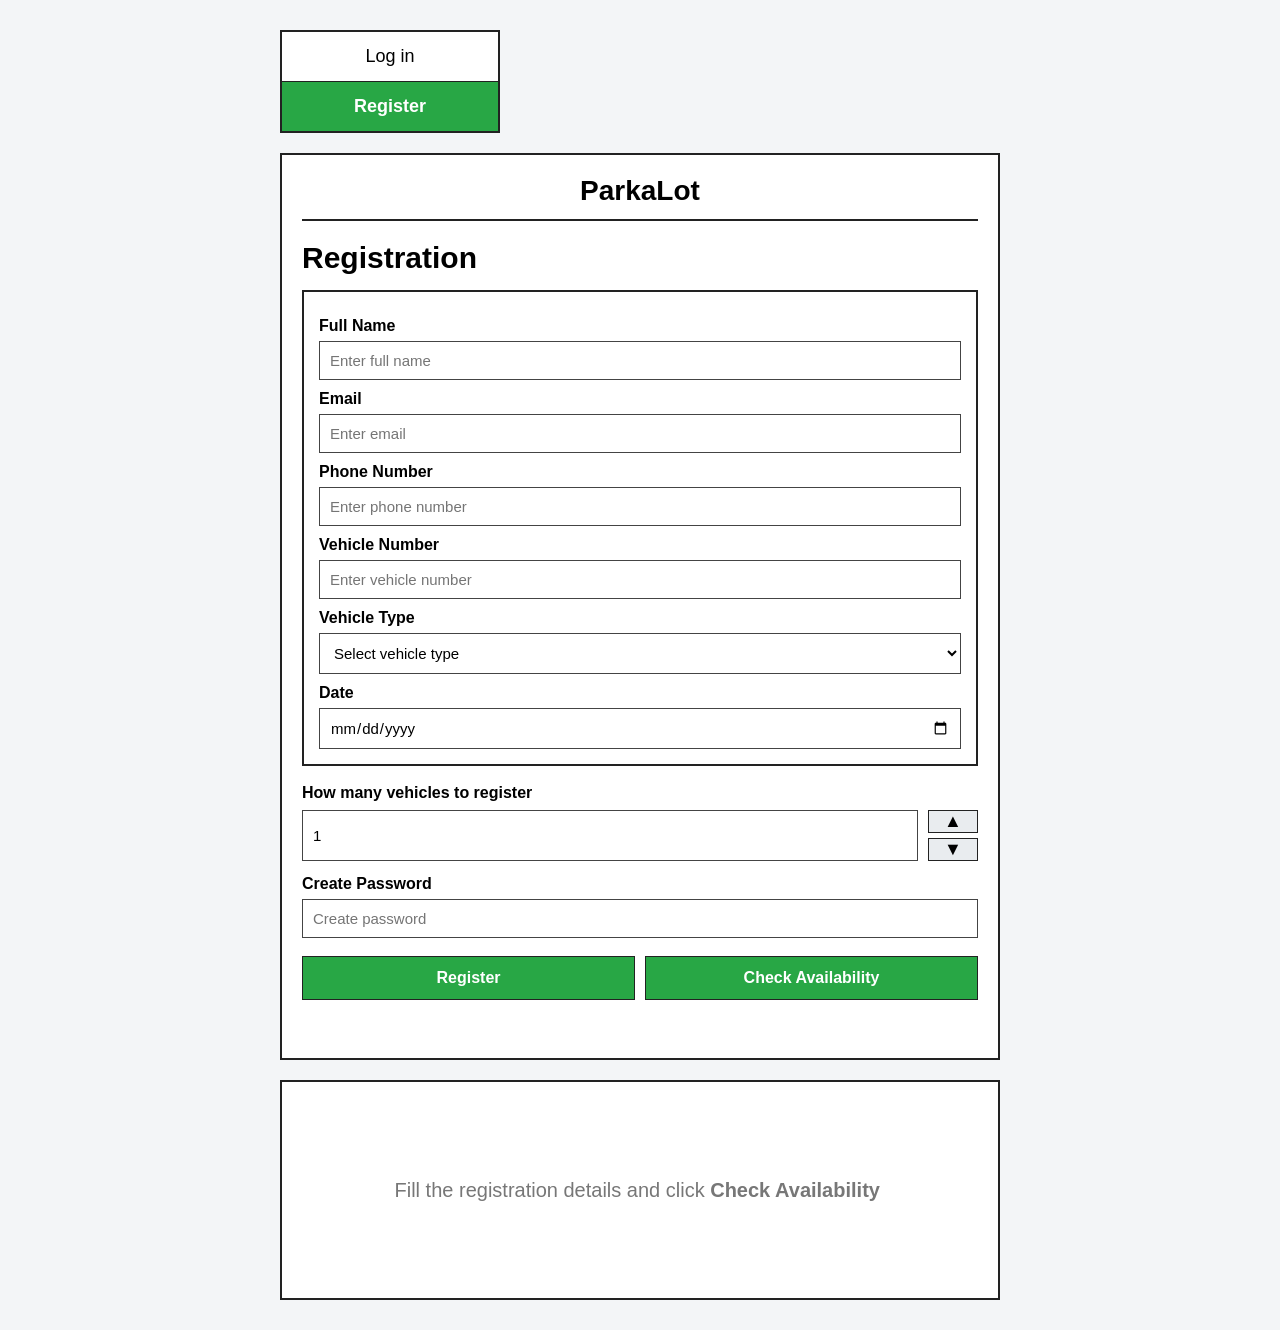
<file: Reservation.html>
<!DOCTYPE html>
<html lang="en">
<head>
<meta charset="UTF-8">
<title>ParkaLot Smart System</title>
<meta name="viewport" content="width=device-width, initial-scale=1.0">

<style>
*{margin:0;padding:0;box-sizing:border-box;font-family:'Segoe UI',sans-serif;}

body{
  background:linear-gradient(135deg,#e8f5e9,#c8f7dc);
  min-height:100vh;
  display:flex;
  justify-content:center;
  align-items:center;
}

.container{
  width:95%;
  height:95vh;
  background:white;
  border-radius:20px;
  display:flex;
  overflow:hidden;
  box-shadow:0 20px 50px rgba(0,0,0,0.2);
}

.left{
  flex:1;
  padding:40px;
  overflow-y:auto;
}

.right{
  width:350px;
  background:#2e7d32;
  color:white;
  padding:30px;
}

h1{
  color:#2e7d32;
  margin-bottom:10px;
}

.step{display:none;}
.step.active{display:block;}

input,select{
  width:100%;
  padding:12px;
  margin:8px 0;
  border-radius:10px;
  border:1px solid #ccc;
}

button{
  padding:12px;
  margin-top:10px;
  border:none;
  border-radius:10px;
  background:#2e7d32;
  color:white;
  cursor:pointer;
  font-size:16px;
  font-weight:600;
}

.full-btn{
  width:100%;
}

button:hover{background:#1b5e20;}

.card{
  background:rgba(255,255,255,0.2);
  padding:15px;
  border-radius:10px;
  margin-bottom:10px;
  cursor:pointer;
}

.selected{
  background:#a5d6a7;
  color:black;
}

.summary p{margin:8px 0;}

.info-box{
  background:#f1f8f4;
  border:1px solid #c8e6c9;
  border-radius:10px;
  padding:18px;
  margin-top:15px;
  line-height:1.9;
}

.note-box{
  margin-top:15px;
  background:#fff8e1;
  border:1px solid #f0c36d;
  color:#7a5a00;
  padding:15px;
  border-radius:10px;
  line-height:1.6;
}

.confirm-box{
  background:#e8f5e9;
  padding:20px;
  border-radius:12px;
  margin-top:15px;
  line-height:1.9;
}

.final-navbar{
  display:none;
  justify-content:space-between;
  align-items:center;
  padding:18px 28px;
  background:white;
  box-shadow:0 2px 10px rgba(0,0,0,0.05);
  border-radius:14px;
  margin-bottom:25px;
}

.final-navbar.active{
  display:flex;
}

.final-logo{
  font-size:24px;
  font-weight:800;
  color:#2e7d32;
}

.final-nav-links{
  display:flex;
  gap:30px;
}

.final-nav-links a{
  text-decoration:none;
  color:#555;
  font-weight:600;
}

.final-logout{
  background:#2e7d32;
  color:white;
  border:none;
  padding:10px 18px;
  border-radius:25px;
  cursor:pointer;
  font-weight:600;
}

.final-page{
  max-width:900px;
}

.success-title{
  font-size:18px;
  font-weight:700;
  margin-bottom:10px;
}

.final-actions{
  display:flex;
  gap:15px;
  margin-top:20px;
  flex-wrap:wrap;
}

.final-actions button{
  flex:1;
  min-width:220px;
}

.secondary-btn{
  background:#f1f5f2;
  color:#2e7d32;
  border:2px solid #2e7d32;
}

.secondary-btn:hover{
  background:#dff0e2;
}

@media(max-width:900px){
  .container{
    flex-direction:column;
    height:auto;
  }

  .right{
    width:100%;
  }

  .final-navbar{
    flex-direction:column;
    gap:15px;
    align-items:flex-start;
  }

  .final-nav-links{
    flex-wrap:wrap;
    gap:15px;
  }
}
</style>
</head>

<body>

<div class="container">

  <div class="left">

    <!-- FINAL PAGE NAVBAR -->
    <div id="finalNavbar" class="final-navbar">
      <div class="final-logo">PARKALOT</div>

      <div class="final-nav-links">
        <a href="dashboard.html">Garage</a>
        <a href="Reservation.html">Reservation</a>
        <a href="invoice.html">Billing</a>
      </div>

      <button class="final-logout" onclick="logout()">Logout</button>
    </div>

    <h1 id="mainHeading">ParkaLot Reservation</h1>

    <!-- STEP 1 -->
    <div class="step active" id="step1">
      <h3>1. Check Availability</h3>

      <input type="date" id="date">
      <input type="time" id="arrival">
      <input type="time" id="departure">

      <select id="vehicleType">
        <option value="">Vehicle Type</option>
        <option>Sedan</option>
        <option>SUV</option>
        <option>Bike</option>
        <option>Truck</option>
      </select>

      <button class="full-btn" onclick="showAvailability()">Check Availability</button>
    </div>

    <!-- STEP 2 -->
    <div class="step" id="step2">
      <h3>2. Available Parking</h3>
      <div id="availabilityList"></div>

      <button class="full-btn" onclick="nextStep(3)">Continue</button>
    </div>

    <!-- STEP 3 -->
    <div class="step" id="step3">
      <h3>3. Select Contract</h3>

      <div class="card" onclick="selectPlan(this,'Hourly - ₹50/hr')">Hourly - ₹50/hr</div>
      <div class="card" onclick="selectPlan(this,'Daily - ₹300/day')">Daily - ₹300/day</div>
      <div class="card" onclick="selectPlan(this,'Monthly - ₹5000/month')">Monthly - ₹5000/month</div>

      <button class="full-btn" onclick="goToConfirmation()">Select Contract to Proceed</button>
    </div>

    <!-- STEP 4 -->
    <div class="step" id="step4">
      <h3>4. Confirm Reservation</h3>

      <div id="confirmBox" class="info-box"></div>

      <div class="note-box">
        This booking will be added to your monthly invoice. No immediate payment is required.
      </div>

      <button class="full-btn" onclick="confirmBooking()">Confirm Booking</button>
    </div>

    <!-- STEP 5 -->
    <div class="step" id="step5">
      <div class="final-page">
        <h3>✅ Booking Confirmed</h3>
        <div id="finalConfirmation" class="confirm-box"></div>

        <div class="final-actions">
          <button class="full-btn" onclick="goToInvoice()">View Invoice</button>
          <button class="secondary-btn full-btn" onclick="restartReservation()">Make Another Reservation</button>
        </div>
      </div>
    </div>

  </div>

  <!-- RIGHT PANEL -->
  <div class="right" id="summaryPanel">
    <h3>Summary</h3>
    <div class="summary">
      <p id="sCustomer">Customer: -</p>
      <p id="sDate">Date: -</p>
      <p id="sTime">Time: -</p>
      <p id="sType">Vehicle Type: -</p>
      <p id="sVehicleNumber">Vehicle No: -</p>
      <p id="sPlan">Plan: -</p>
    </div>
  </div>

</div>

<script>
let selectedPlan = "";
let selectedSection = "";
const savedUser = JSON.parse(localStorage.getItem("parkalotUser"));

// Protect page
if (!savedUser || localStorage.getItem("isLoggedIn") !== "true") {
  window.location.href = "login.html";
}

// Step navigation
function nextStep(step) {
  document.querySelectorAll(".step").forEach(s => s.classList.remove("active"));
  document.getElementById("step" + step).classList.add("active");

  const finalNavbar = document.getElementById("finalNavbar");
  const summaryPanel = document.getElementById("summaryPanel");
  const mainHeading = document.getElementById("mainHeading");

  if (step === 5) {
    finalNavbar.classList.add("active");
    summaryPanel.style.display = "none";
    mainHeading.style.display = "none";
  } else {
    finalNavbar.classList.remove("active");
    summaryPanel.style.display = "block";
    mainHeading.style.display = "block";
  }
}

// Update right panel summary
function updateSummary() {
  const d = document.getElementById("date").value;
  const a = document.getElementById("arrival").value;
  const dep = document.getElementById("departure").value;
  const t = document.getElementById("vehicleType").value;

  document.getElementById("sCustomer").innerText = "Customer: " + (savedUser?.fullName || "-");
  document.getElementById("sDate").innerText = "Date: " + (d || "-");
  document.getElementById("sTime").innerText = "Time: " + ((a && dep) ? a + " - " + dep : "-");
  document.getElementById("sType").innerText = "Vehicle Type: " + (t || "-");
  document.getElementById("sVehicleNumber").innerText = "Vehicle No: " + (savedUser?.vehicleNumber || "-");
  document.getElementById("sPlan").innerText = "Plan: " + (selectedPlan || "-");
}

// Step 1 → 2
function showAvailability() {
  const date = document.getElementById("date").value;
  const arrival = document.getElementById("arrival").value;
  const departure = document.getElementById("departure").value;
  const vehicleType = document.getElementById("vehicleType").value;

  if (!date || !arrival || !departure || !vehicleType) {
    alert("Please fill all reservation details first.");
    return;
  }

  let list = document.getElementById("availabilityList");
  list.innerHTML = "";

  for (let i = 1; i <= 3; i++) {
    const spots = Math.floor(Math.random() * 5 + 1);
    list.innerHTML += `<div class="card" onclick="selectSection(this, 'Section ${i}')">Section ${i} - ${spots} spots available</div>`;
  }

  updateSummary();
  nextStep(2);
}

// Select parking section
function selectSection(el, section) {
  document.querySelectorAll("#availabilityList .card").forEach(c => c.classList.remove("selected"));
  el.classList.add("selected");
  selectedSection = section;
}

// Select contract
function selectPlan(el, plan) {
  document.querySelectorAll("#step3 .card").forEach(c => c.classList.remove("selected"));
  el.classList.add("selected");
  selectedPlan = plan;
  updateSummary();
}

// Step 3 → 4
function goToConfirmation() {
  if (!selectedSection) {
    alert("Please select a parking section first.");
    return;
  }

  if (!selectedPlan) {
    alert("Please select a contract first.");
    return;
  }

  populateConfirmationBox();
  updateSummary();
  nextStep(4);
}

// Fill step 4 automatically
function populateConfirmationBox() {
  const date = document.getElementById("date").value;
  const arrival = document.getElementById("arrival").value;
  const departure = document.getElementById("departure").value;
  const vehicleType = document.getElementById("vehicleType").value;

  document.getElementById("confirmBox").innerHTML = `
    <strong>Name:</strong> ${savedUser?.fullName || "-"}<br>
    <strong>Email:</strong> ${savedUser?.email || "-"}<br>
    <strong>Phone:</strong> ${savedUser?.phone || "-"}<br>
    <strong>Vehicle Number:</strong> ${savedUser?.vehicleNumber || "-"}<br>
    <strong>Vehicle Type:</strong> ${vehicleType || "-"}<br>
    <strong>Date:</strong> ${date || "-"}<br>
    <strong>Time:</strong> ${(arrival && departure) ? arrival + " - " + departure : "-"}<br>
    <strong>Parking Section:</strong> ${selectedSection || "-"}<br>
    <strong>Contract Plan:</strong> ${selectedPlan || "-"}<br>
    <strong>Billing:</strong> Added to monthly invoice
  `;
}

function getPlanCharge(plan) {
  if (plan.includes("₹50/hr")) return 50;
  if (plan.includes("₹300/day")) return 300;
  if (plan.includes("₹5000/month")) return 5000;
  return 0;
}

function generateReservationId() {
  return "RES-" + Date.now();
}


function confirmBooking() {
  const date = document.getElementById("date").value;
  const arrival = document.getElementById("arrival").value;
  const departure = document.getElementById("departure").value;
  const vehicleType = document.getElementById("vehicleType").value;

  const reservationData = {
    customerName: savedUser?.fullName || "-",
    email: savedUser?.email || "-",
    phone: savedUser?.phone || "-",
    vehicleNumber: savedUser?.vehicleNumber || "-",
    vehicleType: vehicleType || "-",
    date: date || "-",
    arrival: arrival || "-",
    departure: departure || "-",
    section: selectedSection || "-",
    plan: selectedPlan || "-",
    charge: getPlanCharge(selectedPlan),
    status: "Pending",
    month: new Date(date).toLocaleString("default", { month: "long", year: "numeric" })
  };

  fetch("http://localhost:8080/api/reservations", {
    method: "POST",
    headers: {
      "Content-Type": "application/json"
    },
    body: JSON.stringify(reservationData)
  })
    .then(async res => {
      const text = await res.text();
      if (!res.ok) {
        throw new Error(text || "Reservation failed");
      }
      return text ? JSON.parse(text) : {};
    })
    .then(data => {
      document.getElementById("finalConfirmation").innerHTML = `
        <div class="success-title">Your parking has been successfully reserved.</div>
        <strong>Reservation ID:</strong> ${data.reservationId || "-"}<br>
        <strong>Name:</strong> ${data.customerName || "-"}<br>
        <strong>Vehicle Number:</strong> ${data.vehicleNumber || "-"}<br>
        <strong>Vehicle Type:</strong> ${data.vehicleType || "-"}<br>
        <strong>Date:</strong> ${data.date || "-"}<br>
        <strong>Time:</strong> ${data.arrival || "-"} - ${data.departure || "-"}<br>
        <strong>Parking Section:</strong> ${data.section || "-"}<br>
        <strong>Contract Plan:</strong> ${data.plan || "-"}<br><br>
        This booking will be included in your monthly invoice.
      `;

      nextStep(5);
    })
    .catch(err => {
      alert("Error saving reservation: " + err.message);
      console.error(err);
    });
}

function goToInvoice() {
  window.location.href = "invoice.html";
}

function restartReservation() {
  selectedPlan = "";
  selectedSection = "";

  document.getElementById("date").value = "";
  document.getElementById("arrival").value = "";
  document.getElementById("departure").value = "";
  document.getElementById("vehicleType").value = "";

  document.getElementById("availabilityList").innerHTML = "";
  document.getElementById("confirmBox").innerHTML = "";
  document.getElementById("finalConfirmation").innerHTML = "";

  document.querySelectorAll(".card").forEach(c => c.classList.remove("selected"));

  updateSummary();
  nextStep(1);
}

function logout() {
  localStorage.removeItem("isLoggedIn");
  window.location.href = "login.html";
}

// Load summary on page load
updateSummary();
</script>

</body>
</html>
</file>
<file: style.css>
/* ===========================
   GLOBAL STYLES
=========================== */
* {
  box-sizing: border-box;
  margin: 0;
  padding: 0;
  font-family: "Inter", "Helvetica Neue", Arial, sans-serif;
}

body {
  background-color: #f5f6f7;
  color: #333;
  line-height: 1.5;
  overflow-x: hidden;
}

/* ===========================
   NAVBAR
=========================== */
.navbar {
  background-color: #ffffff;
  border-bottom: 1px solid #eaeaea;
  box-shadow: 0 2px 8px rgba(0, 0, 0, 0.06);
  width: 100%;
  position: sticky;
  top: 0;
  z-index: 1000;
  transition: box-shadow 0.3s ease;
}

.navbar-container {
  max-width: 1200px;
  margin: 0 auto;
  padding: 0.8rem 2rem;
  display: flex;
  justify-content: space-between;
  align-items: center;
}

/* Left: Logo */
.logo {
  font-weight: 800;
  font-size: 1.5rem;
  color: #1b5e20;
  letter-spacing: 0.5px;
}

/* Center Navigation Links */
.navbar-center {
  flex: 1;
  display: flex;
  justify-content: center;
}

.nav-links {
  list-style: none;
  display: flex;
  gap: 2rem;
}

.nav-links li a {
  color: #555;
  text-decoration: none;
  font-weight: 500;
  font-size: 1rem;
  transition: color 0.3s ease;
}

.nav-links li a:hover {
  color: #28a745;
}

/* Right Section */
.navbar-right {
  display: flex;
  align-items: center;
  gap: 1.2rem;
}

.login-link {
  color: #333;
  font-weight: 500;
  text-decoration: none;
  transition: color 0.3s ease;
}

.login-link:hover {
  color: #28a745;
}

.signup-btn {
  background-color: #28a745;
  color: #fff;
  border-radius: 25px;
  padding: 0.5rem 1.2rem;
  font-size: 0.95rem;
  font-weight: 600;
  border: none;
  transition: all 0.3s ease;
}

.signup-btn:hover {
  background-color: #23923c;
}

/* Responsive: Stack center links below logo on smaller screens */
@media (max-width: 900px) {
  .navbar-container {
    flex-direction: column;
    gap: 0.6rem;
  }

  .nav-links {
    gap: 1.5rem;
  }
}

/* ===========================
   MAIN SECTION
=========================== */
.main-section {
  display: flex;
  flex-wrap: wrap;
  justify-content: center;
  gap: 2rem;
  max-width: 1200px;
  margin: 3rem auto;
  padding: 0 2rem;
}

/* ===========================
   RESERVATION CARD
=========================== */
.card.reservation-card {
  background-color: #fff;
  border-radius: 15px;
  box-shadow: 0 5px 15px rgba(0, 0, 0, 0.08);
  flex: 1 1 45%;
  max-width: 550px;
  display: flex;
  flex-direction: column;
  overflow: hidden;
  transition:
    transform 0.3s ease,
    box-shadow 0.3s ease;
}

.card.reservation-card:hover {
  transform: translateY(-4px);
  box-shadow: 0 10px 25px rgba(0, 0, 0, 0.1);
}

.reservation-image {
  width: 100%;
  height: 220px;
  overflow: hidden;
}

.reservation-image img {
  width: 100%;
  height: 100%;
  object-fit: cover;
  display: block;
}

.reservation-content {
  padding: 2rem;
  display: flex;
  flex-direction: column;
  flex: 1;
  justify-content: space-between;
}

.reservation-content h2 {
  font-size: 1.8rem;
  font-weight: 700;
  color: #1b1b1b;
  margin-bottom: 1rem;
}

.reservation-content p {
  color: #666;
  margin-bottom: 2rem;
  line-height: 1.6;
}

.reservation-btn {
  background-color: #28a745;
  color: #fff;
  border: none;
  border-radius: 30px;
  padding: 0.8rem 1.6rem;
  font-weight: 600;
  font-size: 1rem;
  align-self: flex-start;
  transition: background 0.3s ease;
  cursor: pointer;
}

.reservation-btn:hover {
  background-color: #23923c;
}

/* ===========================
   GARAGE CARD
=========================== */
.card.garage-card {
  background-color: #fff;
  border-radius: 15px;
  box-shadow: 0 5px 15px rgba(0, 0, 0, 0.08);
  flex: 1 1 45%;
  max-width: 550px;
  display: flex;
  flex-direction: column;
  overflow: hidden;
  height: 500px;
}

.garage-header {
  background-color: #2c2c2c;
  color: #fff;
  text-align: center;
  padding: 1rem;
  font-size: 1.2rem;
  font-weight: 600;
  border-radius: 15px 15px 0 0;
}

.garage-card-body {
  padding: 1.5rem;
  overflow-y: auto;
  flex: 1;
  scrollbar-width: thin;
  scrollbar-color: #ccc transparent;
}

.garage-card-body::-webkit-scrollbar {
  width: 6px;
}
.garage-card-body::-webkit-scrollbar-thumb {
  background-color: #ccc;
  border-radius: 4px;
}
.garage-card-body::-webkit-scrollbar-track {
  background: transparent;
}

.garage-area {
  text-align: center;
  margin-bottom: 1.5rem;
}

.garage-area h3 {
  font-size: 1.1rem;
  font-weight: 700;
  color: #333;
  margin-bottom: 0.8rem;
}

.slot-grid {
  display: grid;
  justify-content: center;
  justify-items: center;
  gap: 10px;
  width: 100%;
  margin: 0 auto;
}

.area-a {
  grid-template-columns: repeat(auto-fit, minmax(55px, 1fr));
  max-width: 350px;
}

.area-b {
  grid-template-columns: repeat(auto-fit, minmax(55px, 1fr));
  max-width: 450px;
}

.area-c {
  grid-template-columns: repeat(auto-fit, minmax(55px, 1fr));
  max-width: 500px;
}

.slot {
  width: 55px;
  height: 55px;
  background: #e9e9e9;
  border-radius: 10px;
  display: flex;
  align-items: center;
  justify-content: center;
  font-size: 0.9rem;
  font-weight: 600;
  color: #111;
  box-shadow: 0 1px 3px rgba(0, 0, 0, 0.05);
  transition:
    transform 0.2s ease,
    box-shadow 0.2s ease;
}

.slot:hover {
  transform: translateY(-3px);
  box-shadow: 0 4px 8px rgba(0, 0, 0, 0.1);
}

/* ===========================
   LOWER FEATURE SECTION
=========================== */
.features-section {
  max-width: 1200px;
  margin: 4rem auto;
  padding: 0 2rem;
  display: flex;
  flex-wrap: wrap;
  justify-content: center;
  gap: 2rem;
}

.feature-card {
  background-color: #fff;
  border-radius: 15px;
  box-shadow: 0 4px 15px rgba(0, 0, 0, 0.08);
  padding: 2rem;
  flex: 1 1 45%;
  max-width: 550px;
  display: flex;
  flex-direction: column;
  justify-content: space-between;
  transition:
    transform 0.3s ease,
    box-shadow 0.3s ease;
}

.feature-card:hover {
  transform: translateY(-4px);
  box-shadow: 0 10px 20px rgba(0, 0, 0, 0.1);
}

.feature-card h3 {
  font-size: 1.6rem;
  margin-bottom: 1rem;
  color: #1b1b1b;
  font-weight: 700;
}

.feature-card p {
  color: #666;
  margin-bottom: 1.5rem;
  font-size: 1rem;
  line-height: 1.6;
}

.feature-card .btn-link {
  color: #28a745;
  font-weight: 600;
  display: inline-flex;
  align-items: center;
  transition:
    transform 0.2s ease,
    color 0.3s ease;
  text-decoration: none;
}

.feature-card .btn-link:hover {
  transform: translateX(5px);
  color: #23923c;
}

/* ===========================
   FOOTER
=========================== */
.footer {
  background-color: #1b1b1b;
  color: #ccc;
  padding: 4rem 3rem 2rem;
  margin-top: 4rem;
}

.footer-top {
  max-width: 1200px;
  margin: 0 auto;
  display: flex;
  flex-wrap: wrap;
  justify-content: space-between;
  align-items: flex-start;
  gap: 3rem;
}

.footer-logo {
  font-size: 1.7rem;
  font-weight: 700;
  color: #43a047;
  margin-bottom: 1rem;
}

.footer-rating {
  color: #aaa;
  font-size: 0.95rem;
  margin-bottom: 1rem;
}

.footer-social {
  display: flex;
  gap: 1rem;
}

.footer-social a {
  color: #ddd;
  font-size: 1.2rem;
  transition: color 0.3s ease;
}

.footer-social a:hover {
  color: #43a047;
}

.footer-links {
  display: flex;
  flex-wrap: wrap;
  justify-content: flex-end;
  gap: 3rem;
  flex: 1;
}

.footer-column {
  min-width: 140px;
}

.footer-column h4 {
  color: #fff;
  margin-bottom: 1rem;
  font-size: 1.05rem;
  font-weight: 600;
}

.footer-column ul {
  list-style: none;
  margin: 0;
  padding: 0;
}

.footer-column ul li {
  margin-bottom: 0.6rem;
}

.footer-column ul li a {
  color: #bbb;
  font-size: 0.95rem;
  transition: color 0.3s ease;
  text-decoration: none;
}

.footer-column ul li a:hover {
  color: #43a047;
}

.footer-apps img {
  width: 130px;
  border-radius: 8px;
  margin-top: 0.8rem;
  transition: transform 0.3s ease;
  display: block;
}

.footer-apps img:hover {
  transform: scale(1.05);
}

.footer-bottom {
  text-align: center;
  border-top: 1px solid #333;
  padding-top: 1.5rem;
  font-size: 0.85rem;
  color: #999;
  margin-top: 3rem;
}

/* ===========================
   RESPONSIVE
=========================== */
@media (max-width: 900px) {
  .main-section,
  .features-section {
    flex-direction: column;
    align-items: center;
  }

  .card.reservation-card,
  .card.garage-card,
  .feature-card {
    max-width: 100%;
  }

  .garage-card {
    height: 400px;
  }

  .reservation-image {
    height: 180px;
  }

  .footer-top {
    flex-direction: column;
    align-items: center;
    text-align: center;
  }

  .footer-links {
    flex-direction: column;
    align-items: center;
  }
}

@media (max-width: 500px) {
  .feature-card {
    padding: 1.5rem;
  }
}
/* ===========================
   BENEFITS SECTION
=========================== */
.benefits-section {
  background-color: #f8f9fa;
  padding: 4rem 2rem;
  text-align: center;
}

.benefits-heading {
  font-size: 2rem;
  color: #1b5e20;
  font-weight: 700;
  margin-bottom: 3rem;
}

.benefits-container {
  max-width: 1100px;
  margin: 0 auto;
  display: flex;
  justify-content: space-between;
  align-items: stretch;
  gap: 2rem;
  flex-wrap: wrap;
}

.benefit-card {
  background: #ffffff;
  border-radius: 15px;
  box-shadow: 0 4px 15px rgba(0, 0, 0, 0.06);
  padding: 2.5rem 1.8rem;
  flex: 1 1 30%;
  min-width: 280px;
  display: flex;
  flex-direction: column;
  align-items: center;
  transition:
    transform 0.3s ease,
    box-shadow 0.3s ease;
}

.benefit-card:hover {
  transform: translateY(-5px);
  box-shadow: 0 10px 20px rgba(0, 0, 0, 0.1);
}

.benefit-icon {
  background-color: #e8f5e9;
  color: #28a745;
  font-size: 2.2rem;
  padding: 1.2rem;
  border-radius: 50%;
  margin-bottom: 1.2rem;
}

.benefit-card h3 {
  color: #28a745;
  font-size: 1.3rem;
  font-weight: 700;
  margin-bottom: 1rem;
}

.benefit-card p {
  color: #555;
  font-size: 1rem;
  line-height: 1.6;
}

/* Responsive adjustments */
@media (max-width: 900px) {
  .benefits-container {
    flex-direction: column;
    align-items: center;
  }

  .benefit-card {
    width: 100%;
    max-width: 400px;
  }
}
</file>
